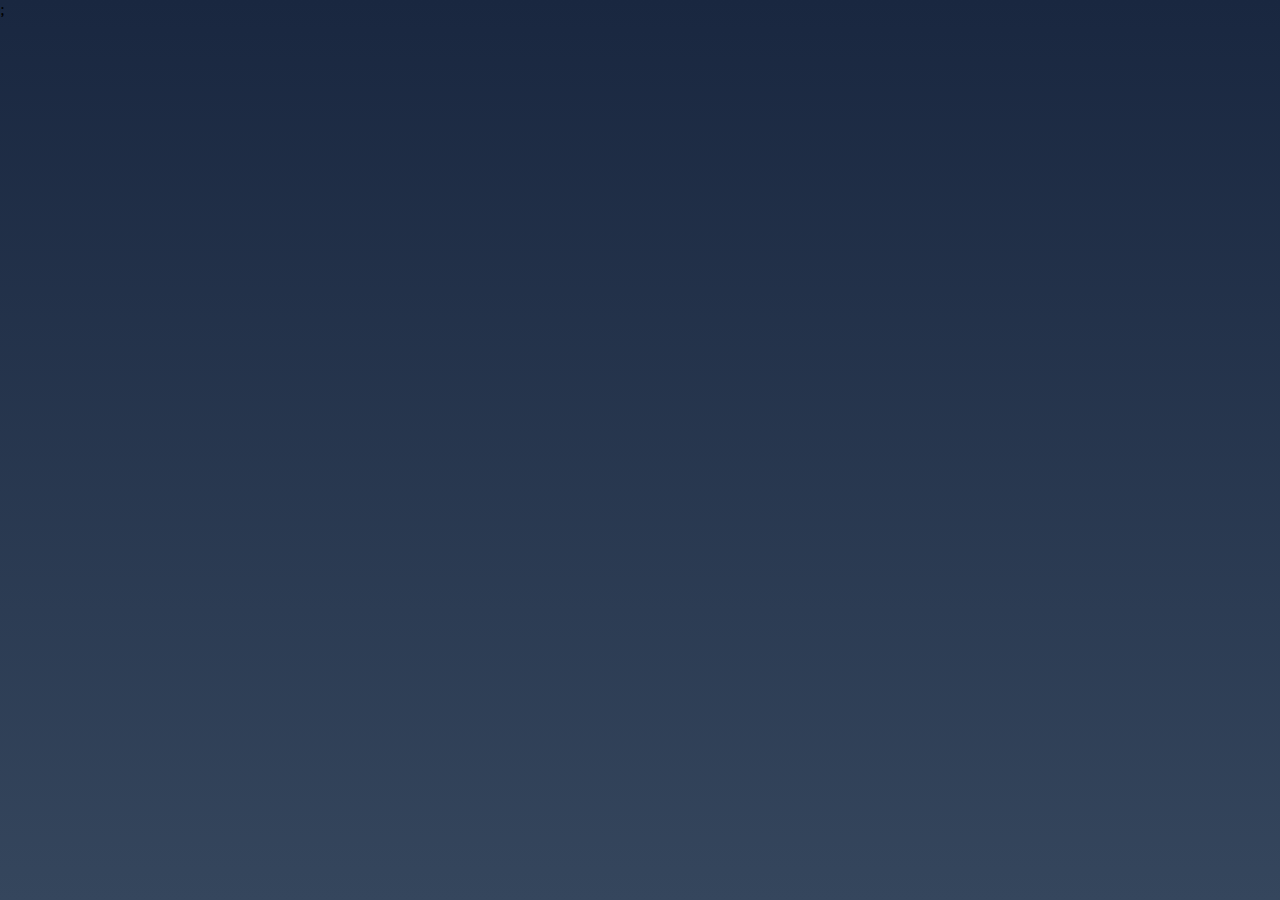
<file: index.html>
<!doctype html><html lang="en"><head><meta charset="utf-8"/><link rel="shortcut icon" href="/favicon.ico"/><meta name="viewport" content="width=device-width,initial-scale=1,shrink-to-fit=no"/><title>Abelix</title><meta name="description" content="Welcome to , the payment system that rewards you for your purchases!"/><meta name="image" content="https://twizzle.app/social.jpg"/><meta itemprop="name" content="Abelix"/><meta itemprop="description" content="Welcome to , the payment system that rewards you for your purchases!"/><meta itemprop="image" content="https://abelix.kz/share.png"/><meta name="twitter:card" content="summary_large_image"/><meta name="twitter:title" content="Abelix"/><meta name="twitter:description" content="Welcome to Abelix, the payment system that rewards you for your purchases!"/><meta name="twitter:site" content="@abelix"/><meta name="twitter:creator" content="@abelix"/><meta name="twitter:image:src" content="https://abelix.kz/share.png"/><meta property="og:title" content="Abelix"/><meta property="og:description" content="Welcome to Abelix, the payment system that rewards you for your purchases!"/><meta property="og:image" content="https://abelix.kz/share.png"/><meta property="og:url" content="https://abelix.kz"/><meta property="og:site_name" content="Abelix"/><meta property="og:type" content="website"/><style>html{box-sizing:border-box}*,::after,::before{box-sizing:inherit}:root{-moz-tab-size:4;tab-size:4}html{line-height:1.15}body{margin:0}body{font-family:-apple-system,BlinkMacSystemFont,'Segoe UI',Roboto,Helvetica,Arial,sans-serif,'Apple Color Emoji','Segoe UI Emoji','Segoe UI Symbol'}b,strong{font-weight:bolder}small{font-size:80%}button,input,optgroup,select,textarea{font-family:inherit;font-size:100%;line-height:1.15;margin:0}button,select{text-transform:none}[type=button],[type=reset],[type=submit],button{-webkit-appearance:button}[type=button]::-moz-focus-inner,[type=reset]::-moz-focus-inner,[type=submit]::-moz-focus-inner,button::-moz-focus-inner{border-style:none;padding:0}[type=button]:-moz-focusring,[type=reset]:-moz-focusring,[type=submit]:-moz-focusring,button:-moz-focusring{outline:1px dotted ButtonText}body,html{overflow-x:hidden}body{min-height:100vh}*,body,html{font-family:'PT Sans',sans-serif}body.dark{background:linear-gradient(to bottom,#192740,#35465d)}body.light{background:linear-gradient(to bottom,#85c8cb,#cddfb7)}body.no-scroll{overflow:hidden}.js-focus-visible :focus:not(.focus-visible){outline:0}</style><link href="https://fonts.googleapis.com/css?family=PT+Sans" rel="stylesheet"/><script src="https://test-epay.homebank.kz/payform/payment-api.js" type="application/javascript"></script><link href="/static/css/2.c6775b42.chunk.css" rel="stylesheet"></head><body class="dark no-scroll"><div id="root"></div><div id="compose"></div><script>!function(l){function e(e){for(var t,r,n=e[0],o=e[1],u=e[2],i=0,a=[];i<n.length;i++)r=n[i],Object.prototype.hasOwnProperty.call(f,r)&&f[r]&&a.push(f[r][0]),f[r]=0;for(t in o)Object.prototype.hasOwnProperty.call(o,t)&&(l[t]=o[t]);for(d&&d(e);a.length;)a.shift()();return s.push.apply(s,u||[]),c()}function c(){for(var e,t=0;t<s.length;t++){for(var r=s[t],n=!0,o=1;o<r.length;o++){var u=r[o];0!==f[u]&&(n=!1)}n&&(s.splice(t--,1),e=p(p.s=r[0]))}return e}var r={},f={1:0},s=[];function p(e){if(r[e])return r[e].exports;var t=r[e]={i:e,l:!1,exports:{}};return l[e].call(t.exports,t,t.exports,p),t.l=!0,t.exports}p.e=function(o){var e=[],r=f[o];if(0!==r)if(r)e.push(r[2]);else{var t=new Promise(function(e,t){r=f[o]=[e,t]});e.push(r[2]=t);var n,u=document.createElement("script");u.charset="utf-8",u.timeout=120,p.nc&&u.setAttribute("nonce",p.nc),u.src=p.p+"static/js/"+({}[o]||o)+"."+{3:"e4a0549d"}[o]+".chunk.js";var i=new Error;n=function(e){u.onerror=u.onload=null,clearTimeout(a);var t=f[o];if(0!==t){if(t){var r=e&&("load"===e.type?"missing":e.type),n=e&&e.target&&e.target.src;i.message="Loading chunk "+o+" failed.\n("+r+": "+n+")",i.name="ChunkLoadError",i.type=r,i.request=n,t[1](i)}f[o]=void 0}};var a=setTimeout(function(){n({type:"timeout",target:u})},12e4);u.onerror=u.onload=n,document.head.appendChild(u)}return Promise.all(e)},p.m=l,p.c=r,p.d=function(e,t,r){p.o(e,t)||Object.defineProperty(e,t,{enumerable:!0,get:r})},p.r=function(e){"undefined"!=typeof Symbol&&Symbol.toStringTag&&Object.defineProperty(e,Symbol.toStringTag,{value:"Module"}),Object.defineProperty(e,"__esModule",{value:!0})},p.t=function(t,e){if(1&e&&(t=p(t)),8&e)return t;if(4&e&&"object"==typeof t&&t&&t.__esModule)return t;var r=Object.create(null);if(p.r(r),Object.defineProperty(r,"default",{enumerable:!0,value:t}),2&e&&"string"!=typeof t)for(var n in t)p.d(r,n,function(e){return t[e]}.bind(null,n));return r},p.n=function(e){var t=e&&e.__esModule?function(){return e.default}:function(){return e};return p.d(t,"a",t),t},p.o=function(e,t){return Object.prototype.hasOwnProperty.call(e,t)},p.p="/",p.oe=function(e){throw console.error(e),e};var t=this["webpackJsonptwizzle-landing"]=this["webpackJsonptwizzle-landing"]||[],n=t.push.bind(t);t.push=e,t=t.slice();for(var o=0;o<t.length;o++)e(t[o]);var d=n;c()}([])</script><script src="/static/js/2.56f58a18.chunk.js"></script><script src="/static/js/main.13df60e7.chunk.js"></script></body></html>
</file>
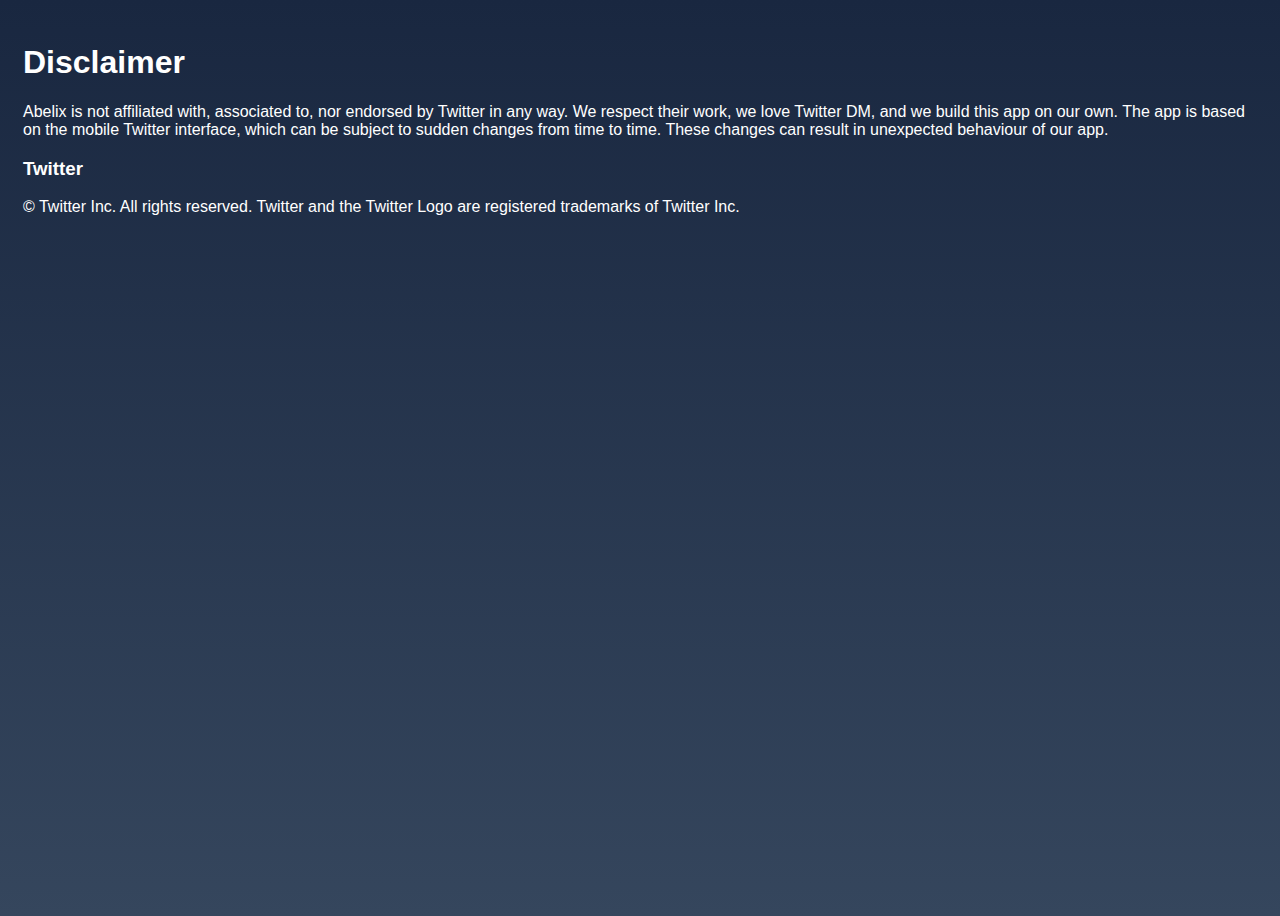
<file: disclaimer.html>
<!DOCTYPE html>
<html lang="en">
  <head>
    <meta charset="utf-8" />
    <meta name="viewport" content="width=device-width, initial-scale=1, shrink-to-fit=no" />
    <meta name="theme-color" content="#000000" />
    <link href="https://fonts.Twitterapis.com/css?family=PT+Sans" rel="stylesheet" />
    <title>Abelix Disclaimer</title>
    <style type="text/css">
      * {
        box-sizing: border-box;
      }

      body,
      html {
        overflow-x: hidden;
      }

      body {
        min-height: 100vh;
      }

      body,
      html,
      * {
        font-family: 'PT Sans', sans-serif;
      }

      body.dark {
        background: linear-gradient(to bottom, #192740, #35465d);
        color: white;
        padding: 15px;
      }
    </style>
  </head>
  <body class="dark animation-running">
    <div id="root">
      <h1>Disclaimer</h1>

      <p>
        Abelix is not affiliated with, associated to, nor endorsed by Twitter in any way. We respect their
        work, we love Twitter DM, and we build this app on our own. The app is based on the mobile Twitter interface,
        which can be subject to sudden changes from time to time. These changes can result in unexpected
        behaviour of our app.
      </p>


      <h3>Twitter</h3>
      <p>
        © Twitter Inc. All rights reserved. Twitter and the Twitter Logo are registered trademarks of Twitter
        Inc.
      </p>
    </div>
  </body>
</html>
</file>
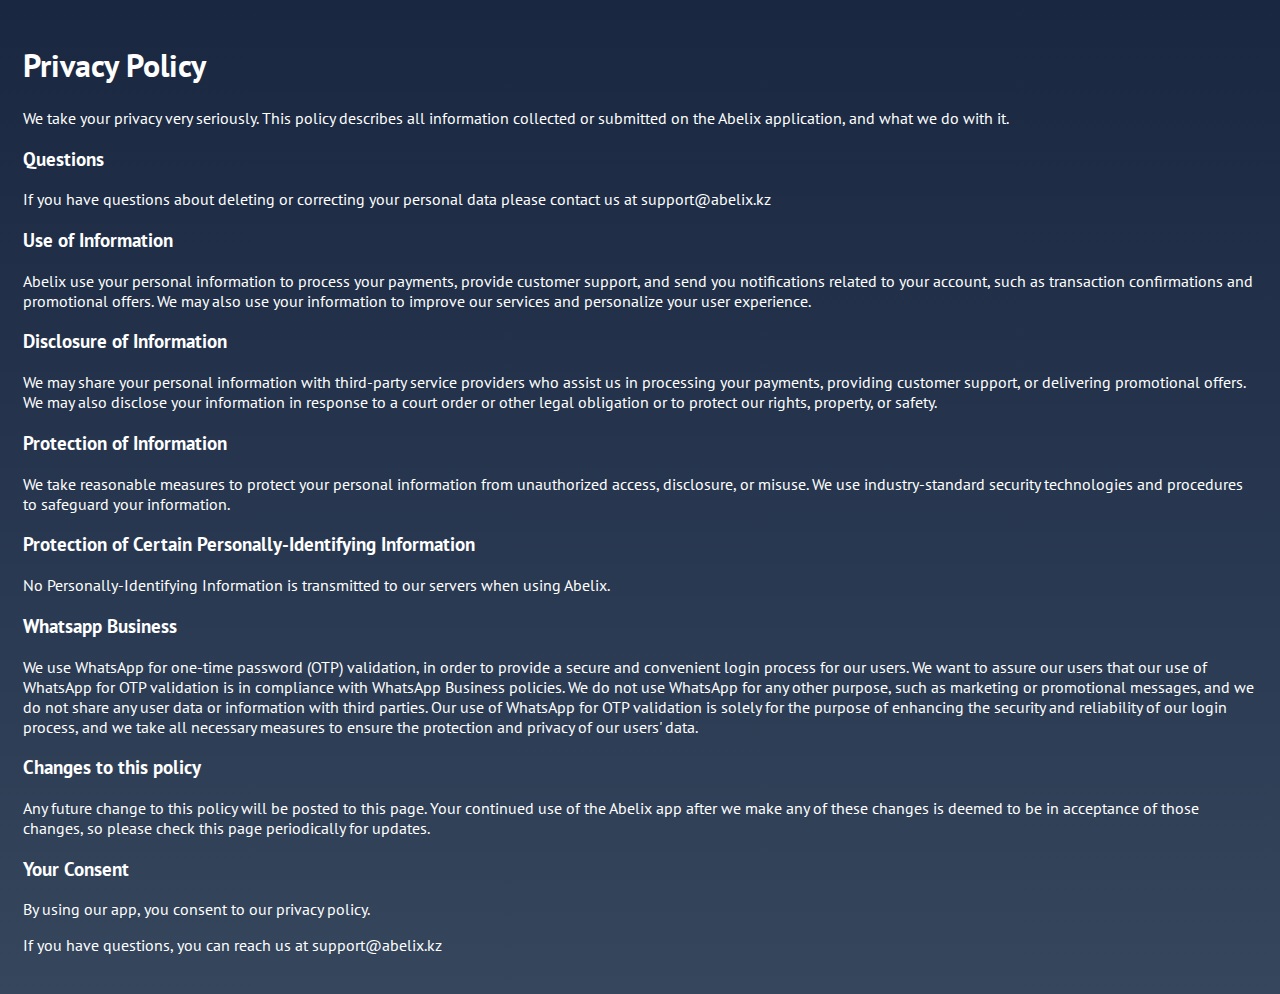
<file: privacy.html>
<!DOCTYPE html>
<html lang="en">
  <head>
    <meta charset="utf-8" />
    <meta name="viewport" content="width=device-width, initial-scale=1, shrink-to-fit=no" />
    <meta name="theme-color" content="#000000" />
    <link href="https://fonts.googleapis.com/css?family=PT+Sans" rel="stylesheet" />
    <title>Abelix Privacy Policy</title>
    <style type="text/css">
      * {
        box-sizing: border-box;
      }

      body,
      html {
        overflow-x: hidden;
      }

      body {
        min-height: 100vh;
      }

      body,
      html,
      * {
        font-family: 'PT Sans', sans-serif;
      }

      body.dark {
        background: linear-gradient(to bottom, #192740, #35465d);
        color: white;
        padding: 15px;
      }
    </style>
  </head>
  <body class="dark animation-running">
    <div id="root">
      <h1>Privacy Policy</h1>
      <p>
        We take your privacy very seriously. This policy describes all information collected or submitted on
        the Abelix application, and what we do with it.
      </p>

      <h3>Questions</h3>
      <p>
        If you have questions about deleting or correcting your personal data please contact us at
        support@abelix.kz
      </p>

      <h3>Use of Information</h3>
      <p>
        Abelix use your personal information to process your payments, provide customer support, and send you notifications related to your account, such as transaction confirmations and promotional offers. We may also use your information to improve our services and personalize your user experience.
      </p>

      <h3>Disclosure of Information</h3>
      <p>
        We may share your personal information with third-party service providers who assist us in processing your payments, providing customer support, or delivering promotional offers. We may also disclose your information in response to a court order or other legal obligation or to protect our rights, property, or safety.
      </p>

      <h3>Protection of Information</h3>
      <p>
        We take reasonable measures to protect your personal information from unauthorized access, disclosure, or misuse. We use industry-standard security technologies and procedures to safeguard your information.
      </p>

      <h3>Protection of Certain Personally-Identifying Information</h3>
      <p>No Personally-Identifying Information is transmitted to our servers when using Abelix.</p>

      <h3>Whatsapp Business</h3>
      <p>
        We use WhatsApp for one-time password (OTP) validation, in order to provide a secure and convenient login process for our users. We want to assure our users that our use of WhatsApp for OTP validation is in compliance with WhatsApp Business policies. We do not use WhatsApp for any other purpose, such as marketing or promotional messages, and we do not share any user data or information with third parties. Our use of WhatsApp for OTP validation is solely for the purpose of enhancing the security and reliability of our login process, and we take all necessary measures to ensure the protection and privacy of our users' data.
      </p>

      <h3>Changes to this policy</h3>
      <p>
        Any future change to this policy will be posted to this page. Your continued use of the Abelix app
        after we make any of these changes is deemed to be in acceptance of those changes, so please check
        this page periodically for updates.
      </p>

      <h3>Your Consent</h3>
      <p>By using our app, you consent to our privacy policy.</p>

      <p>If you have questions, you can reach us at support@abelix.kz</p>
    </div>
  </body>
</html>
</file>
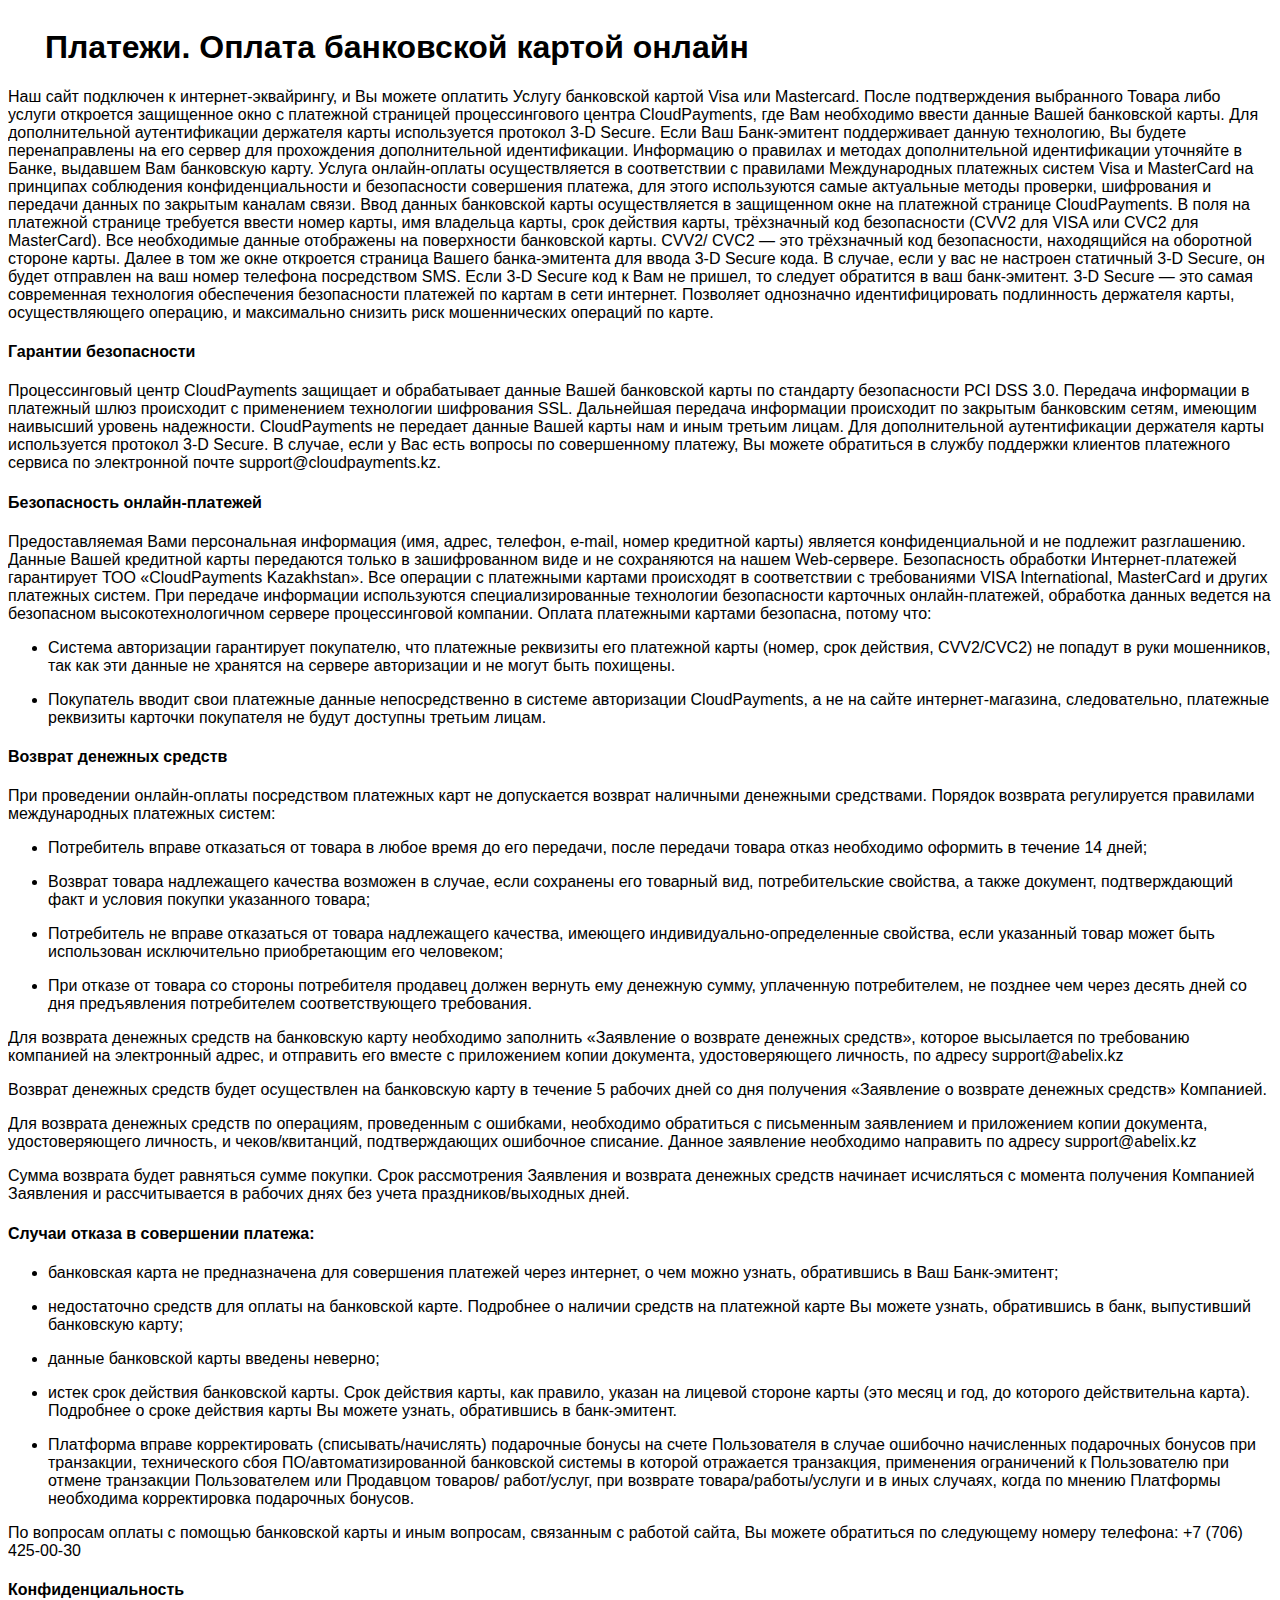
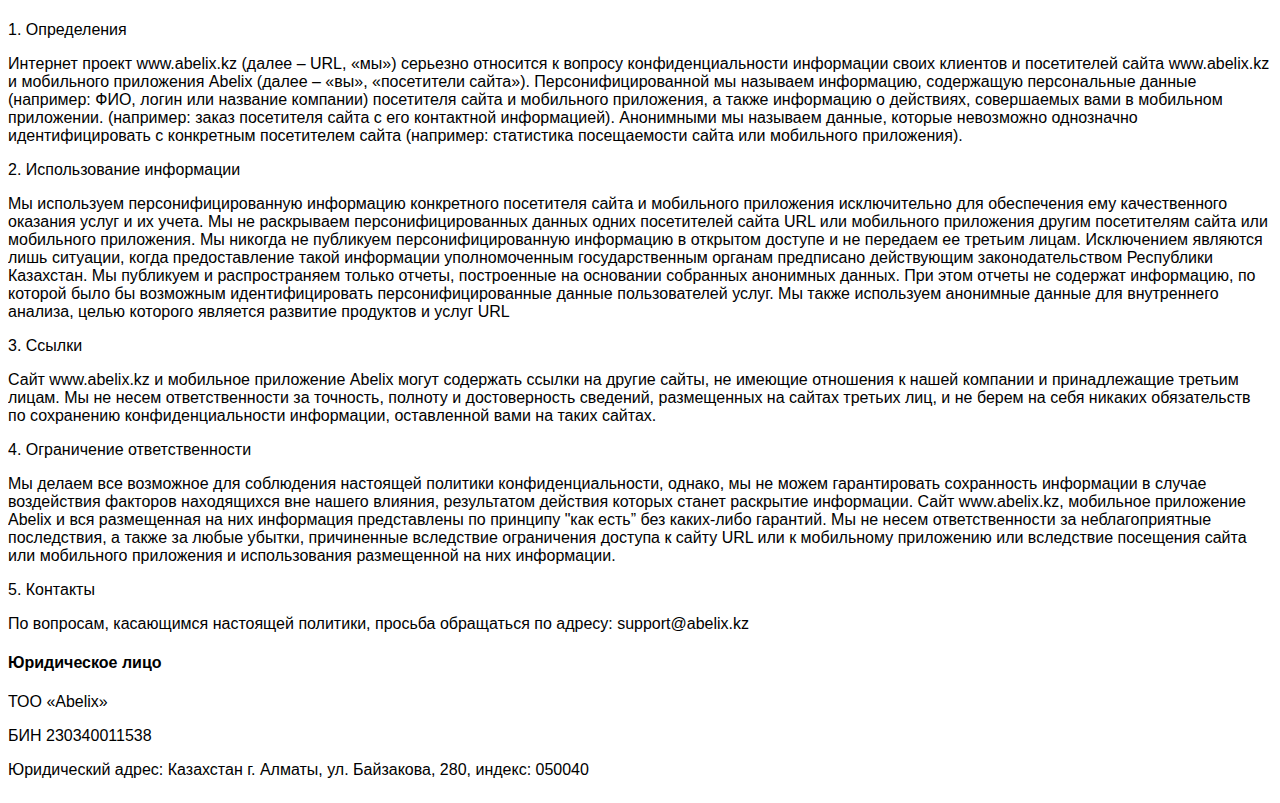
<file: ru/payments.html>
<!DOCTYPE html>
<html lang="en">

<head>
    <meta charset="utf-8" />
    <meta name="viewport" content="width=device-width, initial-scale=1, shrink-to-fit=no" />
    <meta name="theme-color" content="#000000" />
    <link href="https://fonts.googleapis.com/css?family=PT+Sans" rel="stylesheet" />
    <title>Abelix Payments Terms</title>
    <style type="text/css">
        * {
            box-sizing: border-box;
        }

        body,
        html {
            overflow-x: hidden;
        }

        body {
            min-height: 100vh;
        }

        body,
        html,
        * {
            font-family: Arial, Helvetica, sans-serif, sans-serif;
        }

        h1 {
            margin-left: 37px;
        }

        ol {
            font-weight: bold;
        }

        ol li {
            margin: 0 0 32px;
        }

        ol h4 {
            font-weight: bold;
            font-size: 18px;
            margin: 0 0 12px;
        }

        ol p {
            margin: 0 0 16px;
            font-weight: normal;
        }

        ol ul {
            font-weight: normal;
        }
    </style>
</head>

<body class="dark animation-running">
    <div id="root">
        <h1>Платежи. Оплата банковской картой онлайн</h1>
        <p>
            Наш сайт подключен к интернет-эквайрингу, и Вы можете оплатить Услугу банковской картой Visa или Mastercard. После подтверждения выбранного Товара либо услуги откроется защищенное окно с платежной страницей процессингового центра CloudPayments, где Вам необходимо ввести данные Вашей банковской карты. Для дополнительной аутентификации держателя карты используется протокол 3-D Secure. Если Ваш Банк-эмитент поддерживает данную технологию, Вы будете перенаправлены на его сервер для прохождения дополнительной идентификации. Информацию о правилах и методах дополнительной идентификации уточняйте в Банке, выдавшем Вам банковскую карту.

            Услуга онлайн-оплаты осуществляется в соответствии с правилами Международных платежных систем Visa и MasterCard на принципах соблюдения конфиденциальности и безопасности совершения платежа, для этого используются самые актуальные методы проверки, шифрования и передачи данных по закрытым каналам связи. Ввод данных банковской карты осуществляется в защищенном окне на платежной странице CloudPayments.

            В поля на платежной странице требуется ввести номер карты, имя владельца карты, срок действия карты, трёхзначный код безопасности (CVV2 для VISA или CVC2 для MasterCard). Все необходимые данные отображены на поверхности банковской карты.

            CVV2/ CVC2 — это трёхзначный код безопасности, находящийся на оборотной стороне карты.

            Далее в том же окне откроется страница Вашего банка-эмитента для ввода 3-D Secure кода. В случае, если у вас не настроен статичный 3-D Secure, он будет отправлен на ваш номер телефона посредством SMS. Если 3-D Secure код к Вам не пришел, то следует обратится в ваш банк-эмитент.

            3-D Secure — это самая современная технология обеспечения безопасности платежей по картам в сети интернет. Позволяет однозначно идентифицировать подлинность держателя карты, осуществляющего операцию, и максимально снизить риск мошеннических операций по карте.
        </p>
        <h4>Гарантии безопасности</h4>
        <p>
            Процессинговый центр CloudPayments защищает и обрабатывает данные Вашей банковской карты по стандарту безопасности PCI DSS 3.0. Передача информации в платежный шлюз происходит с применением технологии шифрования SSL. Дальнейшая передача информации происходит по закрытым банковским сетям, имеющим наивысший уровень надежности. CloudPayments не передает данные Вашей карты нам и иным третьим лицам. Для дополнительной аутентификации держателя карты используется протокол 3-D Secure.
            В случае, если у Вас есть вопросы по совершенному платежу, Вы можете обратиться в службу поддержки клиентов платежного сервиса по электронной почте support@cloudpayments.kz.
        </p>
        
        <h4>Безопасность онлайн-платежей</h4>
        <p>
            Предоставляемая Вами персональная информация (имя, адрес, телефон, e-mail, номер кредитной карты) является конфиденциальной и не подлежит разглашению. Данные Вашей кредитной карты передаются только в зашифрованном виде и не сохраняются на нашем Web-сервере.

            Безопасность обработки Интернет-платежей гарантирует ТОО «CloudPayments Kazakhstan». Все операции с платежными картами происходят в соответствии с требованиями VISA International, MasterCard и других платежных систем. При передаче информации используются специализированные технологии безопасности карточных онлайн-платежей, обработка данных ведется на безопасном высокотехнологичном сервере процессинговой компании.

            Оплата платежными картами безопасна, потому что:
        </p>

        <ul>
            <li>
                <p>
                    Система авторизации гарантирует покупателю, что платежные реквизиты его платежной карты (номер, срок действия, CVV2/CVC2) не попадут в руки мошенников, так как эти данные не хранятся на сервере авторизации и не могут быть похищены.
                </p>
            </li>
            <li>
                <p>
                    Покупатель вводит свои платежные данные непосредственно в системе авторизации CloudPayments, а не на сайте интернет-магазина, следовательно, платежные реквизиты карточки покупателя не будут доступны третьим лицам.
                </p>
            </li>
        </ul>

        <h4>
            Возврат денежных средств
        </h4>
        <p>
            При проведении онлайн-оплаты посредством платежных карт не допускается возврат наличными денежными средствами. Порядок возврата регулируется правилами международных платежных систем:
        </p>

        <ul>
            <li>
                <p>
                    Потребитель вправе отказаться от товара в любое время до его передачи, после передачи товара отказ необходимо оформить в течение 14 дней;
                </p>
            </li>
            <li>
                <p>
                    Возврат товара надлежащего качества возможен в случае, если сохранены его товарный вид, потребительские свойства, а также документ, подтверждающий факт и условия покупки указанного товара;
                </p>
            </li>
            <li>
                <p>
                    Потребитель не вправе отказаться от товара надлежащего качества, имеющего индивидуально-определенные свойства, если указанный товар может быть использован исключительно приобретающим его человеком;
                </p>
            </li>
            <li>
                <p>
                    При отказе от товара со стороны потребителя продавец должен вернуть ему денежную сумму, уплаченную потребителем, не позднее чем через десять дней со дня предъявления потребителем соответствующего требования.
                </p>
            </li>
        </ul>
        <p>
            Для возврата денежных средств на банковскую карту необходимо заполнить «Заявление о возврате денежных средств», которое высылается по требованию компанией на электронный адрес, и отправить его вместе с приложением копии документа, удостоверяющего личность, по адресу support@abelix.kz
        </p>
        <p>
            Возврат денежных средств будет осуществлен на банковскую карту в течение 5 рабочих дней со дня получения «Заявление о возврате денежных средств» Компанией.
        </p>
        <p>
            Для возврата денежных средств по операциям, проведенным с ошибками, необходимо обратиться с письменным заявлением и приложением копии документа, удостоверяющего личность, и чеков/квитанций, подтверждающих ошибочное списание. Данное заявление необходимо направить по адресу support@abelix.kz
        </p>
        <p>
            Сумма возврата будет равняться сумме покупки. Срок рассмотрения Заявления и возврата денежных средств начинает исчисляться с момента получения Компанией Заявления и рассчитывается в рабочих днях без учета праздников/выходных дней.
        </p>

        <h4>Случаи отказа в совершении платежа:</h4>

        <ul>
            <li>
                <p>
                    банковская карта не предназначена для совершения платежей через интернет, о чем можно узнать, обратившись в Ваш Банк-эмитент;
                </p>
            </li>
            <li>
                <p>
                    недостаточно средств для оплаты на банковской карте. Подробнее о наличии средств на платежной карте Вы можете узнать, обратившись в банк, выпустивший банковскую карту;
                </p>
            </li>
            <li>
                <p>
                    данные банковской карты введены неверно;
                </p>
            </li>
            <li>
                <p>
                    истек срок действия банковской карты. Срок действия карты, как правило, указан на лицевой стороне карты (это месяц и год, до которого действительна карта). Подробнее о сроке действия карты Вы можете узнать, обратившись в банк-эмитент.
                </p>
            </li>
            <li>
                <p>
                    Платформа вправе корректировать (списывать/начислять) подарочные бонусы на счете Пользователя в случае ошибочно начисленных подарочных бонусов при транзакции, технического сбоя ПО/автоматизированной банковской системы в которой отражается транзакция, применения ограничений к Пользователю при отмене транзакции Пользователем или Продавцом товаров/ работ/услуг, при возврате товара/работы/услуги и в иных случаях, когда по мнению Платформы необходима корректировка подарочных бонусов.
                </p>
            </li>
        </ul>
        <p>
            По вопросам оплаты с помощью банковской карты и иным вопросам, связанным с работой сайта, Вы можете обратиться по следующему номеру телефона: +7 (706) 425-00-30
        </p>

        <h4>
            Конфиденциальность
        </h4>
        <p>
            1. Определения
        </p>
        <p>
            Интернет проект www.abelix.kz (далее – URL, «мы») серьезно относится к вопросу конфиденциальности информации своих клиентов и посетителей сайта www.abelix.kz и мобильного приложения Abelix (далее – «вы», «посетители сайта»). Персонифицированной мы называем информацию, содержащую персональные данные (например: ФИО, логин или название компании) посетителя сайта и мобильного приложения, а также информацию о действиях, совершаемых вами в мобильном приложении. (например: заказ посетителя сайта с его контактной информацией). Анонимными мы называем данные, которые невозможно однозначно идентифицировать с конкретным посетителем сайта (например: статистика посещаемости сайта или мобильного приложения).
        </p>
        <p>
            2. Использование информации
        </p>
        <p>
            Мы используем персонифицированную информацию конкретного посетителя сайта и мобильного приложения исключительно для обеспечения ему качественного оказания услуг и их учета. Мы не раскрываем персонифицированных данных одних посетителей сайта URL или мобильного приложения другим посетителям сайта или мобильного приложения. Мы никогда не публикуем персонифицированную информацию в открытом доступе и не передаем ее третьим лицам. Исключением являются лишь ситуации, когда предоставление такой информации уполномоченным государственным органам предписано действующим законодательством Республики Казахстан. Мы публикуем и распространяем только отчеты, построенные на основании собранных анонимных данных. При этом отчеты не содержат информацию, по которой было бы возможным идентифицировать персонифицированные данные пользователей услуг. Мы также используем анонимные данные для внутреннего анализа, целью которого является развитие продуктов и услуг URL
        </p>
        <p>
            3. Ссылки
        </p>
        <p>
            Сайт www.abelix.kz и мобильное приложение Abelix могут содержать ссылки на другие сайты, не имеющие отношения к нашей компании и принадлежащие третьим лицам. Мы не несем ответственности за точность, полноту и достоверность сведений, размещенных на сайтах третьих лиц, и не берем на себя никаких обязательств по сохранению конфиденциальности информации, оставленной вами на таких сайтах.
        </p>
        <p>
            4. Ограничение ответственности
        </p>
        <p>
            Мы делаем все возможное для соблюдения настоящей политики конфиденциальности, однако, мы не можем гарантировать сохранность информации в случае воздействия факторов находящихся вне нашего влияния, результатом действия которых станет раскрытие информации. Сайт www.abelix.kz, мобильное приложение Abelix и вся размещенная на них информация представлены по принципу "как есть” без каких-либо гарантий. Мы не несем ответственности за неблагоприятные последствия, а также за любые убытки, причиненные вследствие ограничения доступа к сайту URL или к мобильному приложению или вследствие посещения сайта или мобильного приложения и использования размещенной на них информации.
        </p>
        <p>
            5. Контакты
        </p>
        <p>
            По вопросам, касающимся настоящей политики, просьба обращаться по адресу: support@abelix.kz
        </p>

        <h4>
            Юридическое лицо
        </h4>

        <p>
            ТОО «Abelix»
        </p>
        <p>
            БИН 230340011538
        </p>
        <p>
            Юридический адрес: Казахстан г. Алматы, ул. Байзакова, 280, индекс: 050040
        </p>
    </div>
</body>

</html>
</file>
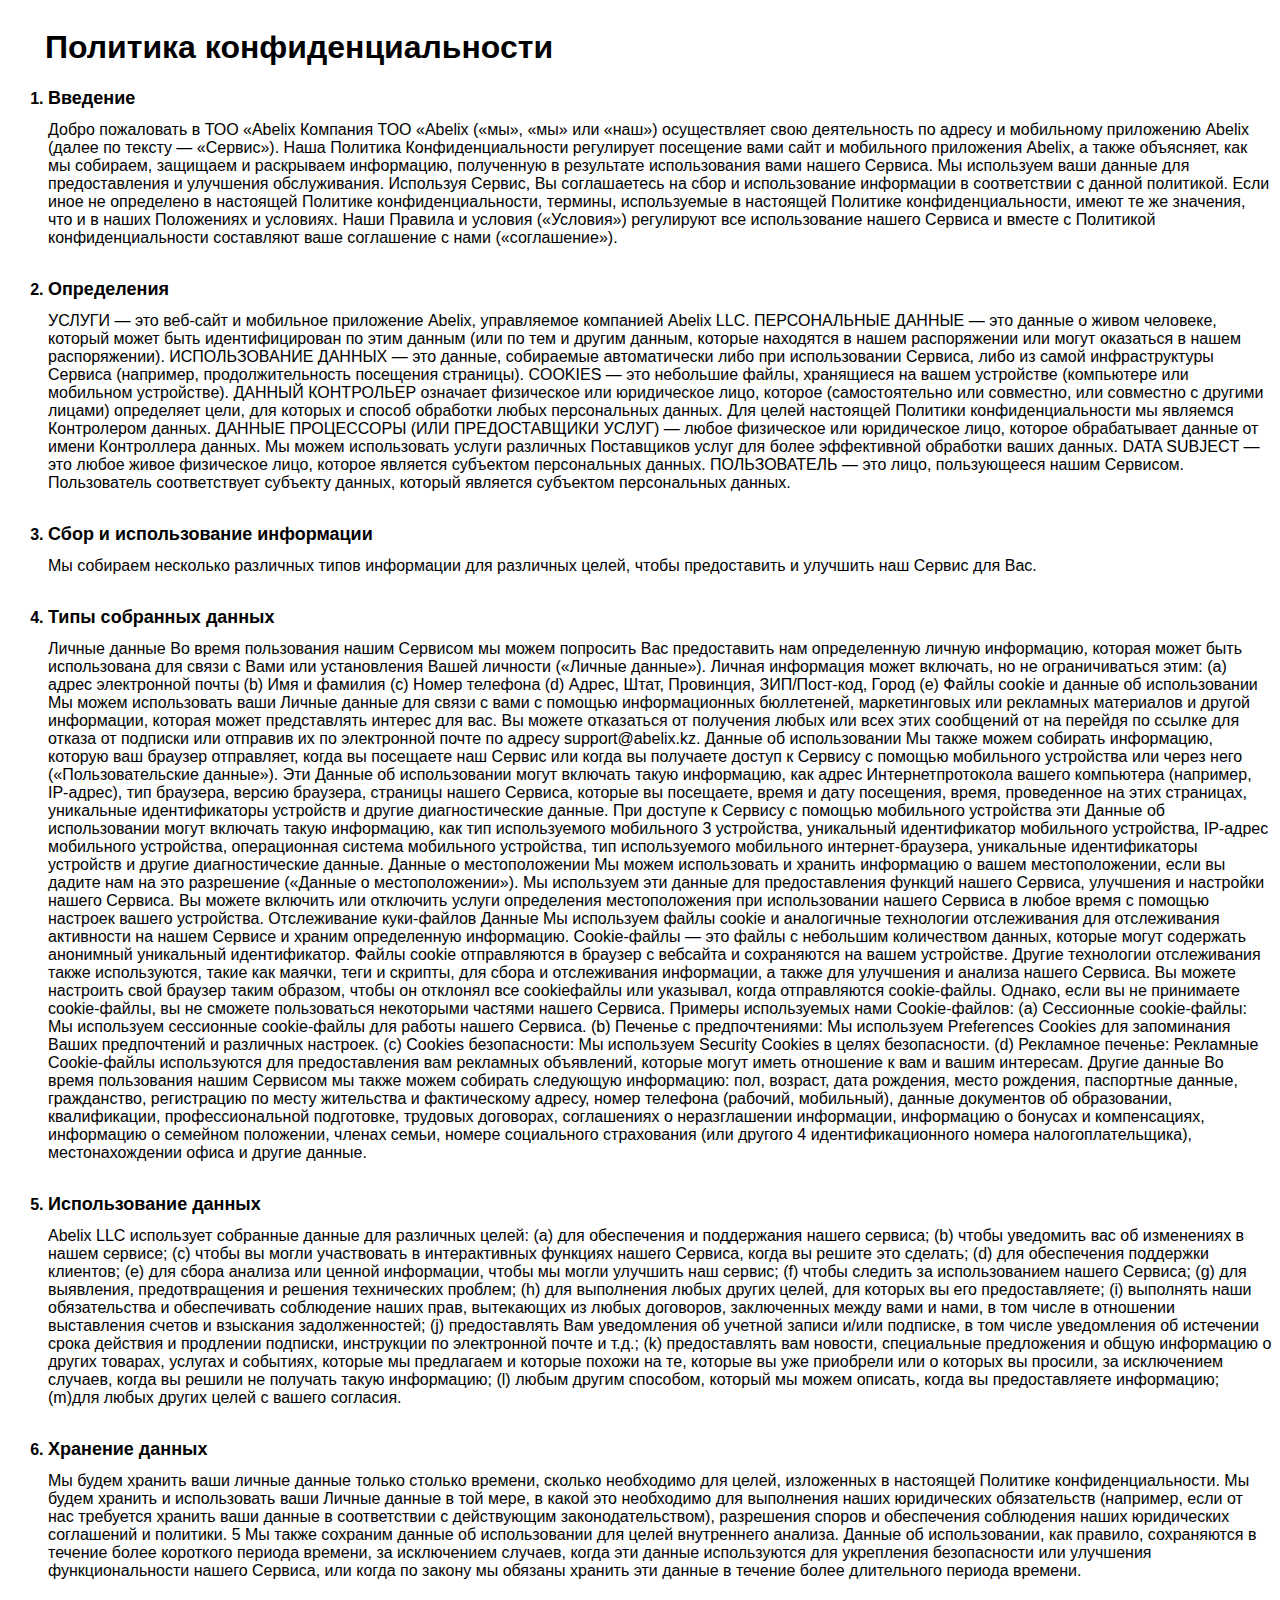
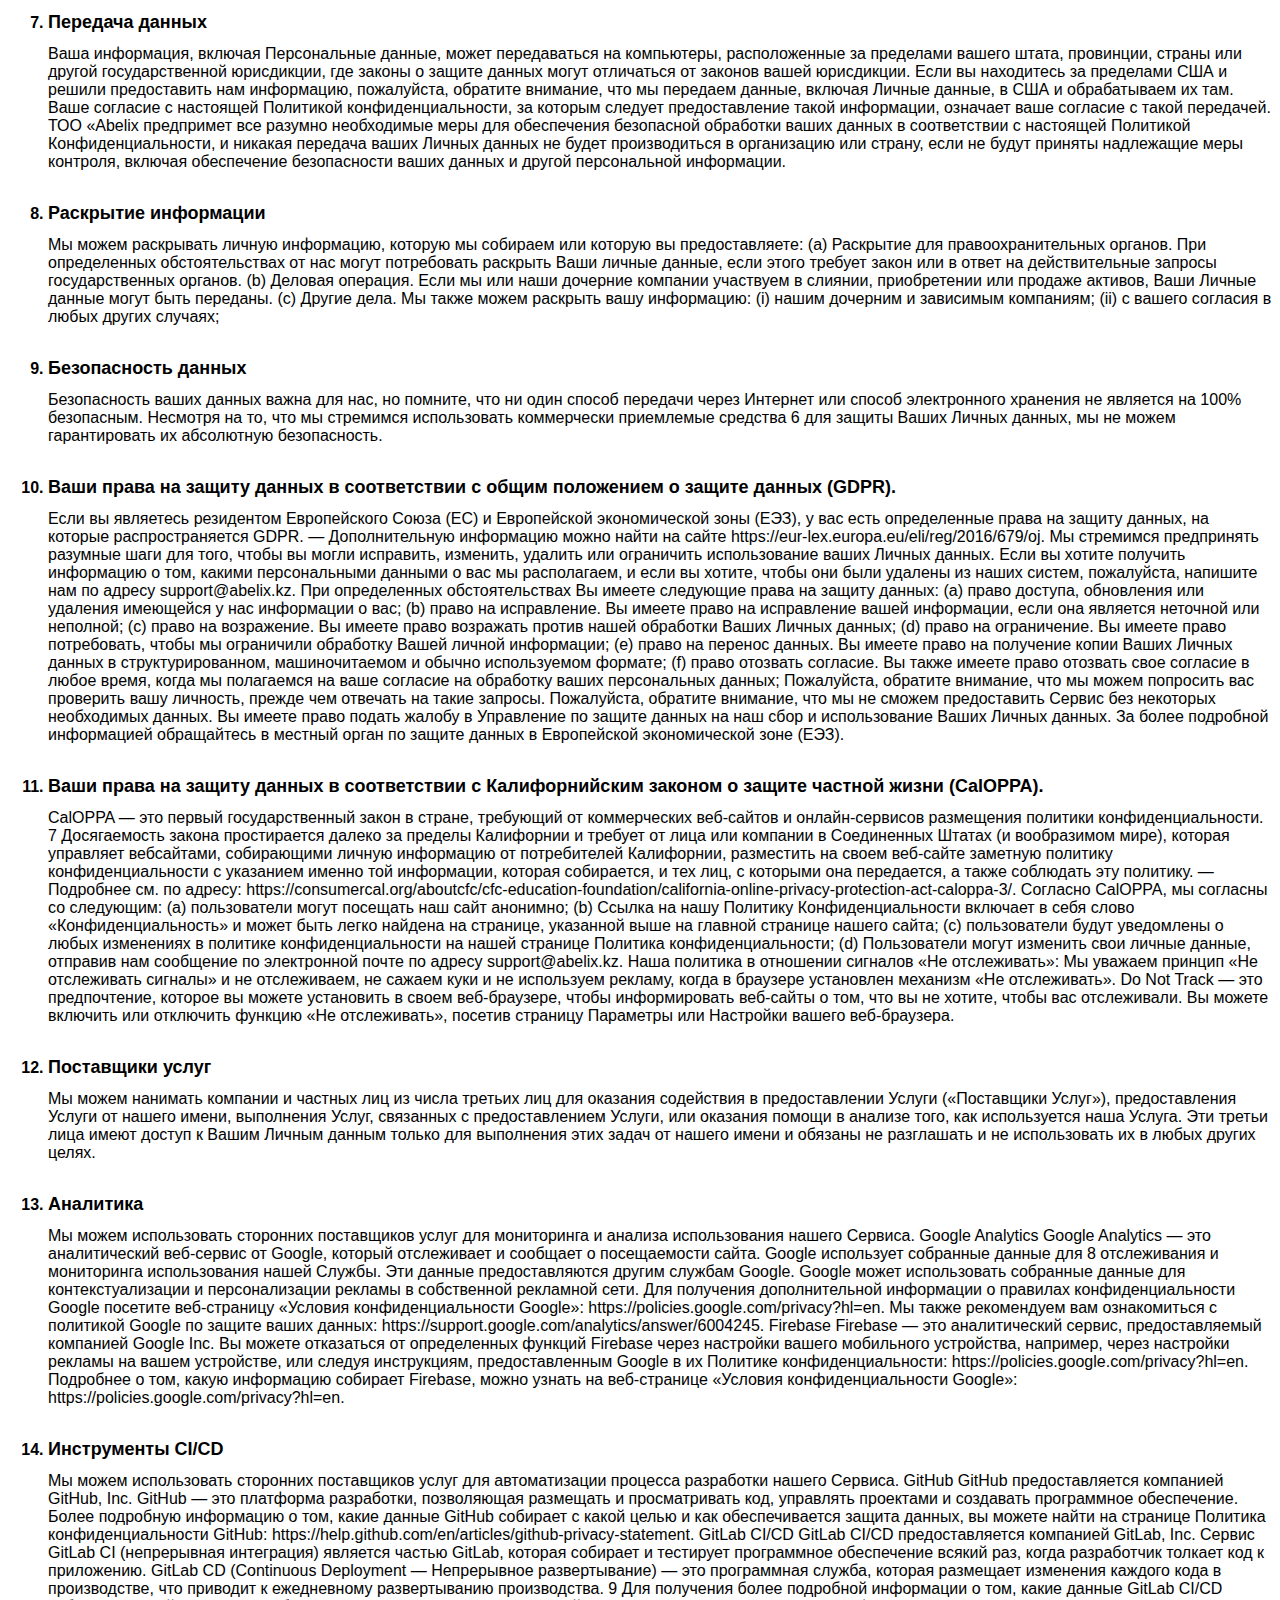
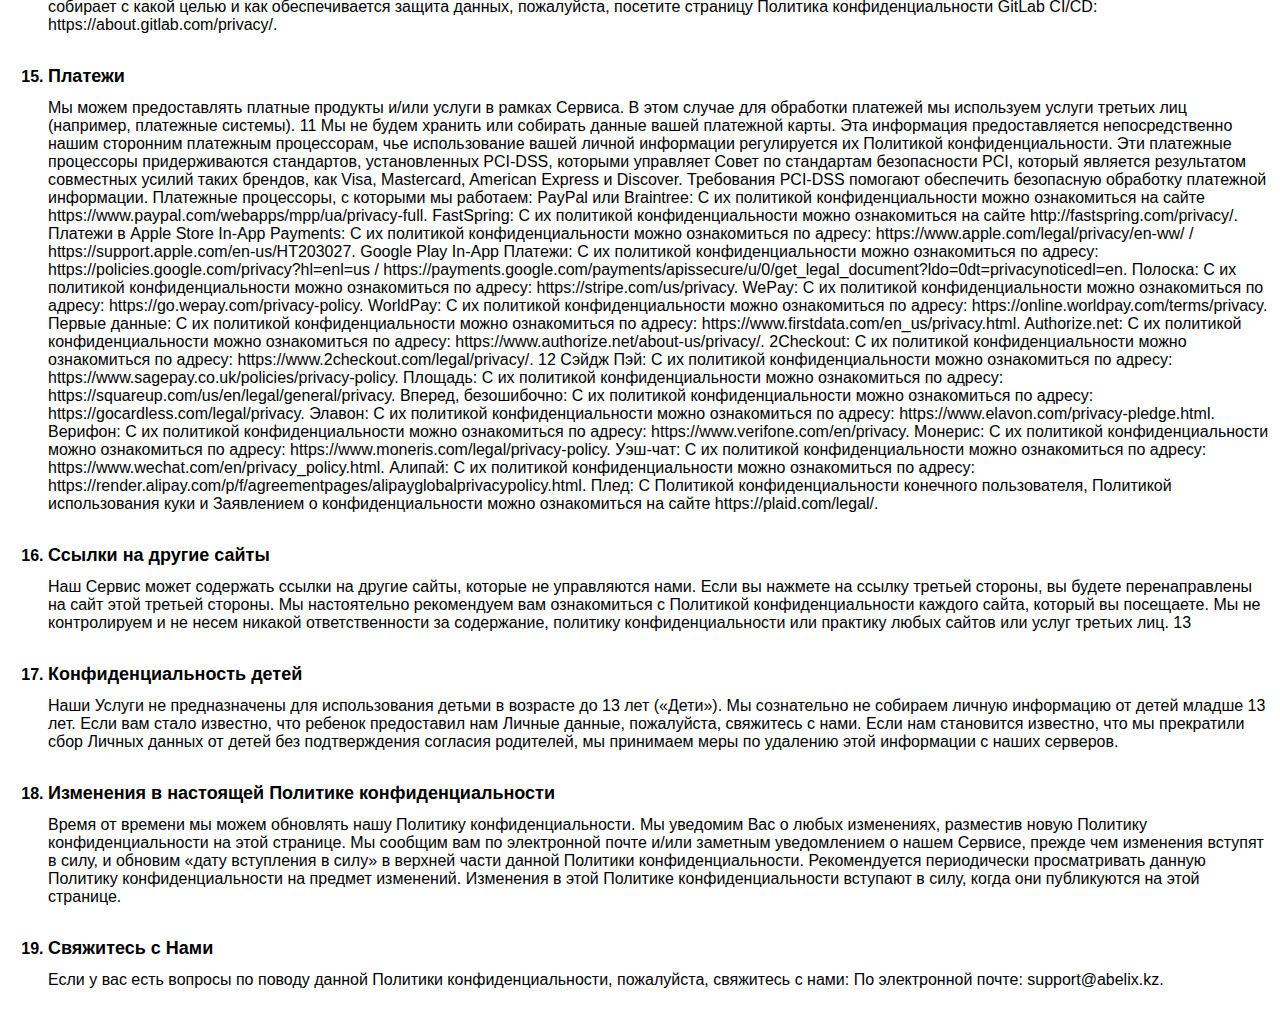
<file: ru/privacy.html>
<!DOCTYPE html>
<html lang="en">
  <head>
    <meta charset="utf-8" />
    <meta name="viewport" content="width=device-width, initial-scale=1, shrink-to-fit=no" />
    <meta name="theme-color" content="#000000" />
    <link href="https://fonts.googleapis.com/css?family=PT+Sans" rel="stylesheet" />
    <title>Abelix Privacy Policy</title>
    <style type="text/css">
      * {
        box-sizing: border-box;
      }

      body,
      html {
        overflow-x: hidden;
      }

      body {
        min-height: 100vh;
      }

      body,
      html,
      * {
        font-family: Arial, Helvetica, sans-serif, sans-serif;
      }

      h1 {
        margin-left: 37px;
      }

      ol {
        font-weight: bold;
      }

      ol li {
        margin: 0 0 32px;
      }

      ol h4 {
        font-weight: bold;
        font-size: 18px;
        margin: 0 0 12px;
      }

      ol p {
        margin: 0;
        font-weight: normal;
      }

    </style>
  </head>
  <body class="dark animation-running">
    <div id="root">
      <h1>Политика конфиденциальности</h1>
		
      <ol>
        <li>
          <h4>Введение</h4>
          <p>
            Добро пожаловать в ТОО «Abelix Компания ТОО «Abelix («мы», «мы» или «наш») осуществляет свою деятельность по адресу и мобильному приложению Abelix (далее по тексту — «Сервис»).
Наша Политика Конфиденциальности регулирует посещение вами сайт и мобильного приложения Abelix, а также объясняет, как мы собираем, защищаем и раскрываем информацию, полученную в результате использования вами нашего Сервиса. Мы используем ваши данные для предоставления и улучшения обслуживания. Используя Сервис, Вы соглашаетесь на сбор и использование информации в соответствии с данной политикой. Если иное не определено в настоящей Политике конфиденциальности, термины, используемые в настоящей Политике конфиденциальности, имеют те же значения, что и в наших Положениях и условиях. Наши Правила и условия («Условия») регулируют все использование нашего Сервиса и вместе с Политикой конфиденциальности составляют ваше соглашение с нами («соглашение»).
          </p>
        </li>

        <li>
          <h4>Определения</h4>
          <p>УСЛУГИ — это веб-сайт и мобильное приложение Abelix, управляемое компанией Abelix LLC. ПЕРСОНАЛЬНЫЕ ДАННЫЕ — это данные о живом человеке, который может быть идентифицирован по этим данным (или по тем и другим данным, которые находятся в нашем распоряжении или могут оказаться в нашем распоряжении). ИСПОЛЬЗОВАНИЕ ДАННЫХ — это данные, собираемые автоматически либо при использовании Сервиса, либо из самой инфраструктуры Сервиса (например, продолжительность посещения страницы). COOKIES — это небольшие файлы, хранящиеся на вашем устройстве (компьютере или мобильном устройстве). ДАННЫЙ КОНТРОЛЬЕР означает физическое или юридическое лицо, которое (самостоятельно или совместно, или совместно с другими лицами) определяет цели, для которых и способ обработки любых персональных данных. Для целей настоящей Политики конфиденциальности мы являемся Контролером данных. ДАННЫЕ ПРОЦЕССОРЫ (ИЛИ ПРЕДОСТАВЩИКИ УСЛУГ) — любое физическое или юридическое лицо, которое обрабатывает данные от имени Контроллера данных.
            Мы можем использовать услуги различных Поставщиков услуг для более эффективной обработки ваших данных. DATA SUBJECT — это любое живое физическое лицо, которое является субъектом персональных данных. ПОЛЬЗОВАТЕЛЬ — это лицо, пользующееся нашим Сервисом. Пользователь соответствует субъекту данных, который является субъектом персональных данных.</p>
        </li>

        <li>
          <h4>Сбор и использование информации</h4>
          <p>Мы собираем несколько различных типов информации для различных целей, чтобы предоставить и улучшить наш Сервис для Вас.</p>
        </li>

        <li>
          <h4>Типы собранных данных</h4>
          <p>Личные данные Во время пользования нашим Сервисом мы можем попросить Вас предоставить нам определенную личную информацию, которая может быть использована для связи с Вами или установления Вашей личности («Личные данные»). Личная информация может включать, но не ограничиваться этим: (a) адрес электронной почты (b) Имя и фамилия (c) Номер телефона (d) Адрес, Штат, Провинция, ЗИП/Пост-код, Город (e) Файлы cookie и данные об использовании Мы можем использовать ваши Личные данные для связи с вами с помощью информационных бюллетеней, маркетинговых или рекламных материалов и другой информации, которая может представлять интерес для вас. Вы можете отказаться от получения любых или всех этих сообщений от на перейдя по ссылке для отказа от подписки или отправив их по электронной почте по адресу support@abelix.kz. Данные об использовании Мы также можем собирать информацию, которую ваш браузер отправляет, когда вы посещаете наш Сервис или когда вы получаете доступ к Сервису с помощью мобильного устройства или через него («Пользовательские данные»). Эти Данные об использовании могут включать такую информацию, как адрес Интернетпротокола вашего компьютера (например, IP-адрес), тип браузера, версию браузера, страницы нашего Сервиса, которые вы посещаете, время и дату посещения, время, проведенное на этих страницах, уникальные идентификаторы устройств и другие диагностические данные. При доступе к Сервису с помощью мобильного устройства эти Данные об использовании могут включать такую информацию, как тип используемого мобильного 3 устройства, уникальный идентификатор мобильного устройства, IP-адрес мобильного устройства, операционная система мобильного устройства, тип используемого мобильного интернет-браузера, уникальные идентификаторы устройств и другие диагностические данные. Данные о местоположении Мы можем использовать и хранить информацию о вашем местоположении, если вы дадите нам на это разрешение («Данные о местоположении»). Мы используем эти данные для предоставления функций нашего Сервиса, улучшения и настройки нашего Сервиса. Вы можете включить или отключить услуги определения местоположения при использовании нашего Сервиса в любое время с помощью настроек вашего устройства. Отслеживание куки-файлов Данные Мы используем файлы cookie и аналогичные технологии отслеживания для отслеживания активности на нашем Сервисе и храним определенную информацию. Cookie-файлы — это файлы с небольшим количеством данных, которые могут содержать анонимный уникальный идентификатор. Файлы cookie отправляются в браузер с вебсайта и сохраняются на вашем устройстве. Другие технологии отслеживания также используются, такие как маячки, теги и скрипты, для сбора и отслеживания информации, а также для улучшения и анализа нашего Сервиса. Вы можете настроить свой браузер таким образом, чтобы он отклонял все cookieфайлы или указывал, когда отправляются cookie-файлы. Однако, если вы не принимаете cookie-файлы, вы не сможете пользоваться некоторыми частями нашего Сервиса. Примеры используемых нами Cookie-файлов: (a) Сессионные cookie-файлы: Мы используем сессионные cookie-файлы для работы нашего Сервиса. (b) Печенье с предпочтениями: Мы используем Preferences Cookies для запоминания Ваших предпочтений и различных настроек. (c) Cookies безопасности: Мы используем Security Cookies в целях безопасности. (d) Рекламное печенье: Рекламные Cookie-файлы используются для предоставления вам рекламных объявлений, которые могут иметь отношение к вам и вашим интересам. Другие данные Во время пользования нашим Сервисом мы также можем собирать следующую информацию: пол, возраст, дата рождения, место рождения, паспортные данные, гражданство, регистрацию по месту жительства и фактическому адресу, номер телефона (рабочий, мобильный), данные документов об образовании, квалификации, профессиональной подготовке, трудовых договорах, соглашениях о неразглашении информации, информацию о бонусах и компенсациях, информацию о семейном положении, членах семьи, номере социального страхования (или другого 4 идентификационного номера налогоплательщика), местонахождении офиса и другие данные.</p>
        </li>

        <li>
          <h4>Использование данных</h4>
          <p>Abelix LLC использует собранные данные для различных целей: (a) для обеспечения и поддержания нашего сервиса; (b) чтобы уведомить вас об изменениях в нашем сервисе; (c) чтобы вы могли участвовать в интерактивных функциях нашего Сервиса, когда вы решите это сделать; (d) для обеспечения поддержки клиентов; (e) для сбора анализа или ценной информации, чтобы мы могли улучшить наш сервис; (f) чтобы следить за использованием нашего Сервиса; (g) для выявления, предотвращения и решения технических проблем; (h) для выполнения любых других целей, для которых вы его предоставляете; (i) выполнять наши обязательства и обеспечивать соблюдение наших прав, вытекающих из любых договоров, заключенных между вами и нами, в том числе в отношении выставления счетов и взыскания задолженностей; (j) предоставлять Вам уведомления об учетной записи и/или подписке, в том числе уведомления об истечении срока действия и продлении подписки, инструкции по электронной почте и т.д.; (k) предоставлять вам новости, специальные предложения и общую информацию о других товарах, услугах и событиях, которые мы предлагаем и которые похожи на те, которые вы уже приобрели или о которых вы просили, за исключением случаев, когда вы решили не получать такую информацию; (l) любым другим способом, который мы можем описать, когда вы предоставляете информацию; (m)для любых других целей с вашего согласия.</p>
        </li>

        <li>
          <h4>Хранение данных</h4>
          <p>Мы будем хранить ваши личные данные только столько времени, сколько необходимо для целей, изложенных в настоящей Политике конфиденциальности. Мы будем хранить и использовать ваши Личные данные в той мере, в какой это необходимо для выполнения наших юридических обязательств (например, если от нас требуется хранить ваши данные в соответствии с действующим законодательством), разрешения споров и обеспечения соблюдения наших юридических соглашений и политики. 5 Мы также сохраним данные об использовании для целей внутреннего анализа. Данные об использовании, как правило, сохраняются в течение более короткого периода времени, за исключением случаев, когда эти данные используются для укрепления безопасности или улучшения функциональности нашего Сервиса, или когда по закону мы обязаны хранить эти данные в течение более длительного периода времени.</p>
        </li>

        <li>
          <h4>Передача данных</h4>
          <p>Ваша информация, включая Персональные данные, может передаваться на компьютеры, расположенные за пределами вашего штата, провинции, страны или другой государственной юрисдикции, где законы о защите данных могут отличаться от законов вашей юрисдикции. Если вы находитесь за пределами США и решили предоставить нам информацию, пожалуйста, обратите внимание, что мы передаем данные, включая Личные данные, в США и обрабатываем их там. Ваше согласие с настоящей Политикой конфиденциальности, за которым следует предоставление такой информации, означает ваше согласие с такой передачей. ТОО «Abelix предпримет все разумно необходимые меры для обеспечения безопасной обработки ваших данных в соответствии с настоящей Политикой Конфиденциальности, и никакая передача ваших Личных данных не будет производиться в организацию или страну, если не будут приняты надлежащие меры контроля, включая обеспечение безопасности ваших данных и другой персональной информации.</p>
        </li>

        <li>
          <h4>Раскрытие информации</h4>
          <p>Мы можем раскрывать личную информацию, которую мы собираем или которую вы предоставляете: (a) Раскрытие для правоохранительных органов. При определенных обстоятельствах от нас могут потребовать раскрыть Ваши личные данные, если этого требует закон или в ответ на действительные запросы государственных органов. (b) Деловая операция. Если мы или наши дочерние компании участвуем в слиянии, приобретении или продаже активов, Ваши Личные данные могут быть переданы. (c) Другие дела. Мы также можем раскрыть вашу информацию: (i) нашим дочерним и зависимым компаниям; (ii) с вашего согласия в любых других случаях;</p>
        </li>

        <li>
          <h4>Безопасность данных</h4>
          <p>Безопасность ваших данных важна для нас, но помните, что ни один способ передачи через Интернет или способ электронного хранения не является на 100% безопасным. Несмотря на то, что мы стремимся использовать коммерчески приемлемые средства 6 для защиты Ваших Личных данных, мы не можем гарантировать их абсолютную безопасность.</p>
        </li>

        <li>
          <h4>Ваши права на защиту данных в соответствии с общим положением о защите данных (GDPR).</h4>
          <p>Если вы являетесь резидентом Европейского Союза (ЕС) и Европейской экономической зоны (ЕЭЗ), у вас есть определенные права на защиту данных, на которые распространяется GDPR. — Дополнительную информацию можно найти на сайте https://eur-lex.europa.eu/eli/reg/2016/679/oj. Мы стремимся предпринять разумные шаги для того, чтобы вы могли исправить, изменить, удалить или ограничить использование ваших Личных данных. Если вы хотите получить информацию о том, какими персональными данными о вас мы располагаем, и если вы хотите, чтобы они были удалены из наших систем, пожалуйста, напишите нам по адресу support@abelix.kz. При определенных обстоятельствах Вы имеете следующие права на защиту данных: (a) право доступа, обновления или удаления имеющейся у нас информации о вас; (b) право на исправление. Вы имеете право на исправление вашей информации, если она является неточной или неполной; (c) право на возражение. Вы имеете право возражать против нашей обработки Ваших Личных данных; (d) право на ограничение. Вы имеете право потребовать, чтобы мы ограничили обработку Вашей личной информации; (e) право на перенос данных. Вы имеете право на получение копии Ваших Личных данных в структурированном, машиночитаемом и обычно используемом формате; (f) право отозвать согласие. Вы также имеете право отозвать свое согласие в любое время, когда мы полагаемся на ваше согласие на обработку ваших персональных данных; Пожалуйста, обратите внимание, что мы можем попросить вас проверить вашу личность, прежде чем отвечать на такие запросы. Пожалуйста, обратите внимание, что мы не сможем предоставить Сервис без некоторых необходимых данных. Вы имеете право подать жалобу в Управление по защите данных на наш сбор и использование Ваших Личных данных. За более подробной информацией обращайтесь в местный орган по защите данных в Европейской экономической зоне (ЕЭЗ).</p>
        </li>

        <li>
          <h4>Ваши права на защиту данных в соответствии с Калифорнийским законом о защите частной жизни (CalOPPA).</h4>
          <p>CalOPPA — это первый государственный закон в стране, требующий от коммерческих веб-сайтов и онлайн-сервисов размещения политики конфиденциальности. 7 Досягаемость закона простирается далеко за пределы Калифорнии и требует от лица или компании в Соединенных Штатах (и вообразимом мире), которая управляет вебсайтами, собирающими личную информацию от потребителей Калифорнии, разместить на своем веб-сайте заметную политику конфиденциальности с указанием именно той информации, которая собирается, и тех лиц, с которыми она передается, а также соблюдать эту политику. — Подробнее см. по адресу: https://consumercal.org/aboutcfc/cfc-education-foundation/california-online-privacy-protection-act-caloppa-3/. Согласно CalOPPA, мы согласны со следующим: (a) пользователи могут посещать наш сайт анонимно; (b) Ссылка на нашу Политику Конфиденциальности включает в себя слово «Конфиденциальность» и может быть легко найдена на странице, указанной выше на главной странице нашего сайта; (c) пользователи будут уведомлены о любых изменениях в политике конфиденциальности на нашей странице Политика конфиденциальности; (d) Пользователи могут изменить свои личные данные, отправив нам сообщение по электронной почте по адресу support@abelix.kz. Наша политика в отношении сигналов «Не отслеживать»: Мы уважаем принцип «Не отслеживать сигналы» и не отслеживаем, не сажаем куки и не используем рекламу, когда в браузере установлен механизм «Не отслеживать». Do Not Track — это предпочтение, которое вы можете установить в своем веб-браузере, чтобы информировать веб-сайты о том, что вы не хотите, чтобы вас отслеживали. Вы можете включить или отключить функцию «Не отслеживать», посетив страницу Параметры или Настройки вашего веб-браузера.</p>
        </li>

        <li>
          <h4>Поставщики услуг</h4>
          <p>Мы можем нанимать компании и частных лиц из числа третьих лиц для оказания содействия в предоставлении Услуги («Поставщики Услуг»), предоставления Услуги от нашего имени, выполнения Услуг, связанных с предоставлением Услуги, или оказания помощи в анализе того, как используется наша Услуга. Эти третьи лица имеют доступ к Вашим Личным данным только для выполнения этих задач от нашего имени и обязаны не разглашать и не использовать их в любых других целях.</p>
        </li>

        <li>
          <h4>Аналитика</h4>
          <p>Мы можем использовать сторонних поставщиков услуг для мониторинга и анализа использования нашего Сервиса. Google Analytics Google Analytics — это аналитический веб-сервис от Google, который отслеживает и сообщает о посещаемости сайта. Google использует собранные данные для 8 отслеживания и мониторинга использования нашей Службы. Эти данные предоставляются другим службам Google. Google может использовать собранные данные для контекстуализации и персонализации рекламы в собственной рекламной сети. Для получения дополнительной информации о правилах конфиденциальности Google посетите веб-страницу «Условия конфиденциальности Google»: https://policies.google.com/privacy?hl=en. Мы также рекомендуем вам ознакомиться с политикой Google по защите ваших данных: https://support.google.com/analytics/answer/6004245. Firebase Firebase — это аналитический сервис, предоставляемый компанией Google Inc. Вы можете отказаться от определенных функций Firebase через настройки вашего мобильного устройства, например, через настройки рекламы на вашем устройстве, или следуя инструкциям, предоставленным Google в их Политике конфиденциальности: https://policies.google.com/privacy?hl=en. Подробнее о том, какую информацию собирает Firebase, можно узнать на веб-странице «Условия конфиденциальности Google»: https://policies.google.com/privacy?hl=en.</p>
        </li>

        <li>
          <h4>Инструменты CI/CD</h4>
          <p>Мы можем использовать сторонних поставщиков услуг для автоматизации процесса разработки нашего Сервиса. GitHub GitHub предоставляется компанией GitHub, Inc. GitHub — это платформа разработки, позволяющая размещать и просматривать код, управлять проектами и создавать программное обеспечение. Более подробную информацию о том, какие данные GitHub собирает с какой целью и как обеспечивается защита данных, вы можете найти на странице Политика конфиденциальности GitHub: https://help.github.com/en/articles/github-privacy-statement. GitLab CI/CD GitLab CI/CD предоставляется компанией GitLab, Inc. Сервис GitLab CI (непрерывная интеграция) является частью GitLab, которая собирает и тестирует программное обеспечение всякий раз, когда разработчик толкает код к приложению. GitLab CD (Continuous Deployment — Непрерывное развертывание) — это программная служба, которая размещает изменения каждого кода в производстве, что приводит к ежедневному развертыванию производства. 9 Для получения более подробной информации о том, какие данные GitLab CI/CD собирает с какой целью и как обеспечивается защита данных, пожалуйста, посетите страницу Политика конфиденциальности GitLab CI/CD: https://about.gitlab.com/privacy/.</p>
        </li>

        <li>
          <h4>Платежи</h4>
          <p>Мы можем предоставлять платные продукты и/или услуги в рамках Сервиса. В этом случае для обработки платежей мы используем услуги третьих лиц (например, платежные системы). 11 Мы не будем хранить или собирать данные вашей платежной карты. Эта информация предоставляется непосредственно нашим сторонним платежным процессорам, чье использование вашей личной информации регулируется их Политикой конфиденциальности. Эти платежные процессоры придерживаются стандартов, установленных PCI-DSS, которыми управляет Совет по стандартам безопасности PCI, который является результатом совместных усилий таких брендов, как Visa, Mastercard, American Express и Discover. Требования PCI-DSS помогают обеспечить безопасную обработку платежной информации. Платежные процессоры, с которыми мы работаем: PayPal или Braintree: С их политикой конфиденциальности можно ознакомиться на сайте https://www.paypal.com/webapps/mpp/ua/privacy-full. FastSpring: С их политикой конфиденциальности можно ознакомиться на сайте http://fastspring.com/privacy/. Платежи в Apple Store In-App Payments: С их политикой конфиденциальности можно ознакомиться по адресу: https://www.apple.com/legal/privacy/en-ww/ / https://support.apple.com/en-us/HT203027. Google Play In-App Платежи: С их политикой конфиденциальности можно ознакомиться по адресу: https://policies.google.com/privacy?hl=enl=us / https://payments.google.com/payments/apissecure/u/0/get_legal_document?ldo=0dt=privacynoticedl=en. Полоска: С их политикой конфиденциальности можно ознакомиться по адресу: https://stripe.com/us/privacy. WePay: С их политикой конфиденциальности можно ознакомиться по адресу: https://go.wepay.com/privacy-policy. WorldPay: С их политикой конфиденциальности можно ознакомиться по адресу: https://online.worldpay.com/terms/privacy. Первые данные: С их политикой конфиденциальности можно ознакомиться по адресу: https://www.firstdata.com/en_us/privacy.html. Authorize.net: С их политикой конфиденциальности можно ознакомиться по адресу: https://www.authorize.net/about-us/privacy/. 2Checkout: С их политикой конфиденциальности можно ознакомиться по адресу: https://www.2checkout.com/legal/privacy/. 12 Сэйдж Пэй: С их политикой конфиденциальности можно ознакомиться по адресу: https://www.sagepay.co.uk/policies/privacy-policy. Площадь: С их политикой конфиденциальности можно ознакомиться по адресу: https://squareup.com/us/en/legal/general/privacy. Вперед, безошибочно: С их политикой конфиденциальности можно ознакомиться по адресу: https://gocardless.com/legal/privacy. Элавон: С их политикой конфиденциальности можно ознакомиться по адресу: https://www.elavon.com/privacy-pledge.html. Верифон: С их политикой конфиденциальности можно ознакомиться по адресу: https://www.verifone.com/en/privacy. Монерис: С их политикой конфиденциальности можно ознакомиться по адресу: https://www.moneris.com/legal/privacy-policy. Уэш-чат: С их политикой конфиденциальности можно ознакомиться по адресу: https://www.wechat.com/en/privacy_policy.html. Алипай: С их политикой конфиденциальности можно ознакомиться по адресу: https://render.alipay.com/p/f/agreementpages/alipayglobalprivacypolicy.html. Плед: С Политикой конфиденциальности конечного пользователя, Политикой использования куки и Заявлением о конфиденциальности можно ознакомиться на сайте https://plaid.com/legal/.</p>
        </li>

        <li>
          <h4>Ссылки на другие сайты</h4>
          <p>Наш Сервис может содержать ссылки на другие сайты, которые не управляются нами. Если вы нажмете на ссылку третьей стороны, вы будете перенаправлены на сайт этой третьей стороны. Мы настоятельно рекомендуем вам ознакомиться с Политикой конфиденциальности каждого сайта, который вы посещаете. Мы не контролируем и не несем никакой ответственности за содержание, политику конфиденциальности или практику любых сайтов или услуг третьих лиц. 13</p>
        </li>

        <li>
          <h4>Конфиденциальность детей</h4>
          <p>Наши Услуги не предназначены для использования детьми в возрасте до 13 лет («Дети»). Мы сознательно не собираем личную информацию от детей младше 13 лет. Если вам стало известно, что ребенок предоставил нам Личные данные, пожалуйста, свяжитесь с нами. Если нам становится известно, что мы прекратили сбор Личных данных от детей без подтверждения согласия родителей, мы принимаем меры по удалению этой информации с наших серверов.</p>
        </li>

        <li>
          <h4>Изменения в настоящей Политике конфиденциальности</h4>
          <p>Время от времени мы можем обновлять нашу Политику конфиденциальности. Мы уведомим Вас о любых изменениях, разместив новую Политику конфиденциальности на этой странице. Мы сообщим вам по электронной почте и/или заметным уведомлением о нашем Сервисе, прежде чем изменения вступят в силу, и обновим «дату вступления в силу» в верхней части данной Политики конфиденциальности. Рекомендуется периодически просматривать данную Политику конфиденциальности на предмет изменений. Изменения в этой Политике конфиденциальности вступают в силу, когда они публикуются на этой странице.</p>
        </li>

        <li>
          <h4>Свяжитесь с Нами</h4>
          <p>Если у вас есть вопросы по поводу данной Политики конфиденциальности, пожалуйста, свяжитесь с нами: По электронной почте: support@abelix.kz.</p>
        </li>

      </ol>
      
    </div>
  </body>
</html>
</file>
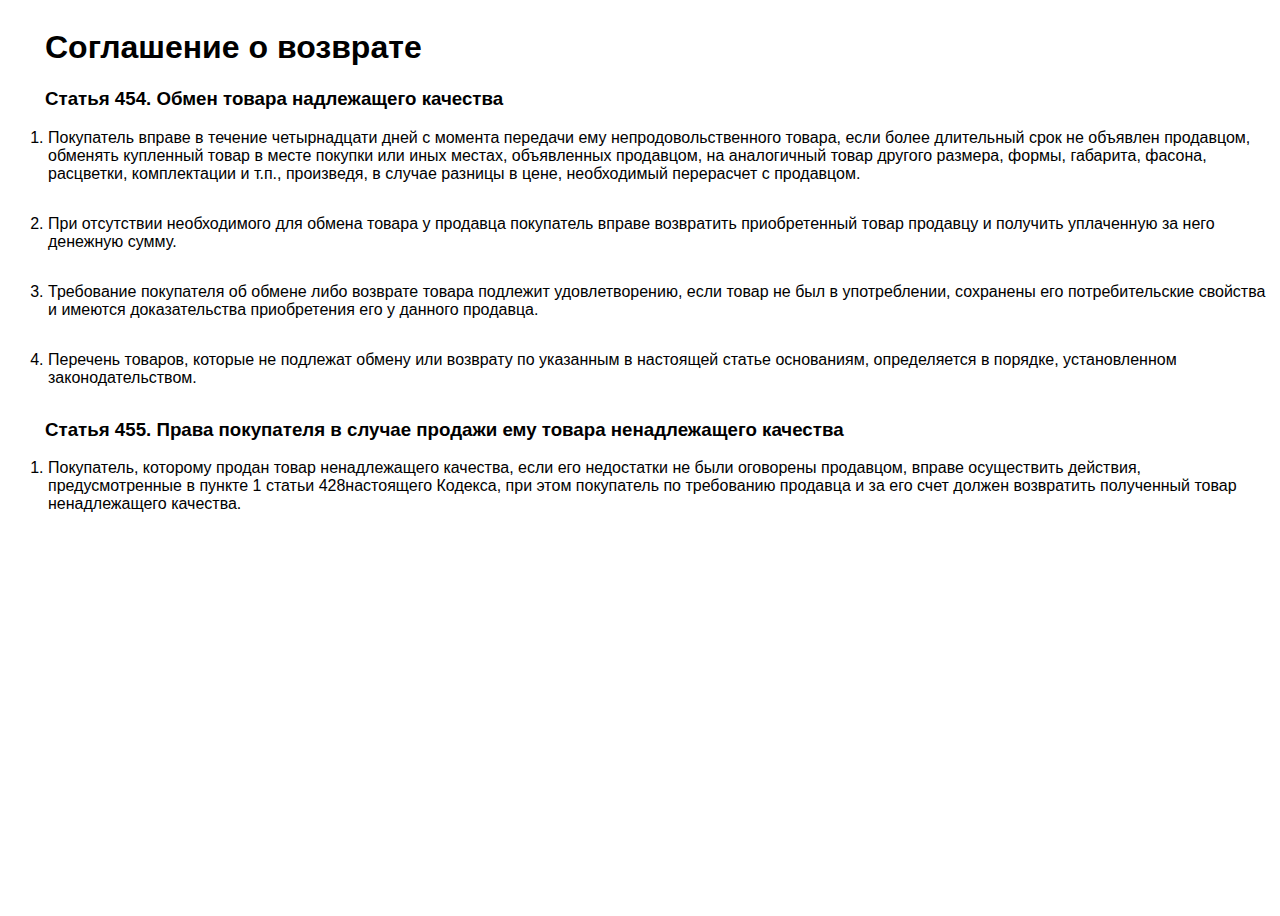
<file: ru/refund.html>
<!DOCTYPE html>
<html lang="en">
  <head>
    <meta charset="utf-8" />
    <meta name="viewport" content="width=device-width, initial-scale=1, shrink-to-fit=no" />
    <meta name="theme-color" content="#000000" />
    <link href="https://fonts.googleapis.com/css?family=PT+Sans" rel="stylesheet" />
    <title>Abelix refund</title>
    <style type="text/css">
      * {
        box-sizing: border-box;
      }

      body,
      html {
        overflow-x: hidden;
      }

      body {
        min-height: 100vh;
      }

      body,
      html,
      * {
        font-family: Arial, Helvetica, sans-serif, sans-serif;
      }

      h1, h3 {
        margin-left: 37px;
      }

      ol li {
        margin: 0 0 32px;
      }

      ol h4 {
        font-weight: bold;
        font-size: 18px;
        margin: 0 0 12px;
      }

      ol p {
        margin: 0 0 16px;
        font-weight: normal;
      }

      ol ul {
        font-weight: normal;
      }

    </style>
  </head>
  <body class="dark animation-running">
    <div id="root">
      <h1>Соглашение о возврате</h1>
      
      <h3>Статья 454. Обмен товара надлежащего качества</h3>
	
      <ol>
        <li>
          Покупатель вправе в течение четырнадцати дней с момента передачи ему непродовольственного товара, если более длительный срок не объявлен продавцом, обменять купленный товар в месте покупки или иных местах, объявленных продавцом, на аналогичный товар другого размера, формы, габарита, фасона, расцветки, комплектации и т.п., произведя, в случае разницы в цене, необходимый перерасчет с продавцом.
        </li>

        <li>
          При отсутствии необходимого для обмена товара у продавца покупатель вправе возвратить приобретенный товар продавцу и получить уплаченную за него денежную сумму.
        </li>

        <li>
          Требование покупателя об обмене либо возврате товара подлежит удовлетворению, если товар не был в употреблении, сохранены его потребительские свойства и имеются доказательства приобретения его у данного продавца.
        </li>

        <li>
          Перечень товаров, которые не подлежат обмену или возврату по указанным в настоящей статье основаниям, определяется в порядке, установленном законодательством.
        </li>
      </ol>

      <h3>
        Статья 455. Права покупателя в случае продажи ему товара ненадлежащего качества
      </h3>

      <ol>
        <li>
Покупатель, которому продан товар ненадлежащего качества, если его недостатки не были оговорены продавцом, вправе осуществить действия, предусмотренные в пункте 1 статьи 428настоящего Кодекса, при этом покупатель по требованию продавца и за его счет должен возвратить полученный товар ненадлежащего качества.
        </li>
      </ol>
      
	  <div style="height: 60px;"> <div/>
    </div>
  </body>
</html>
</file>
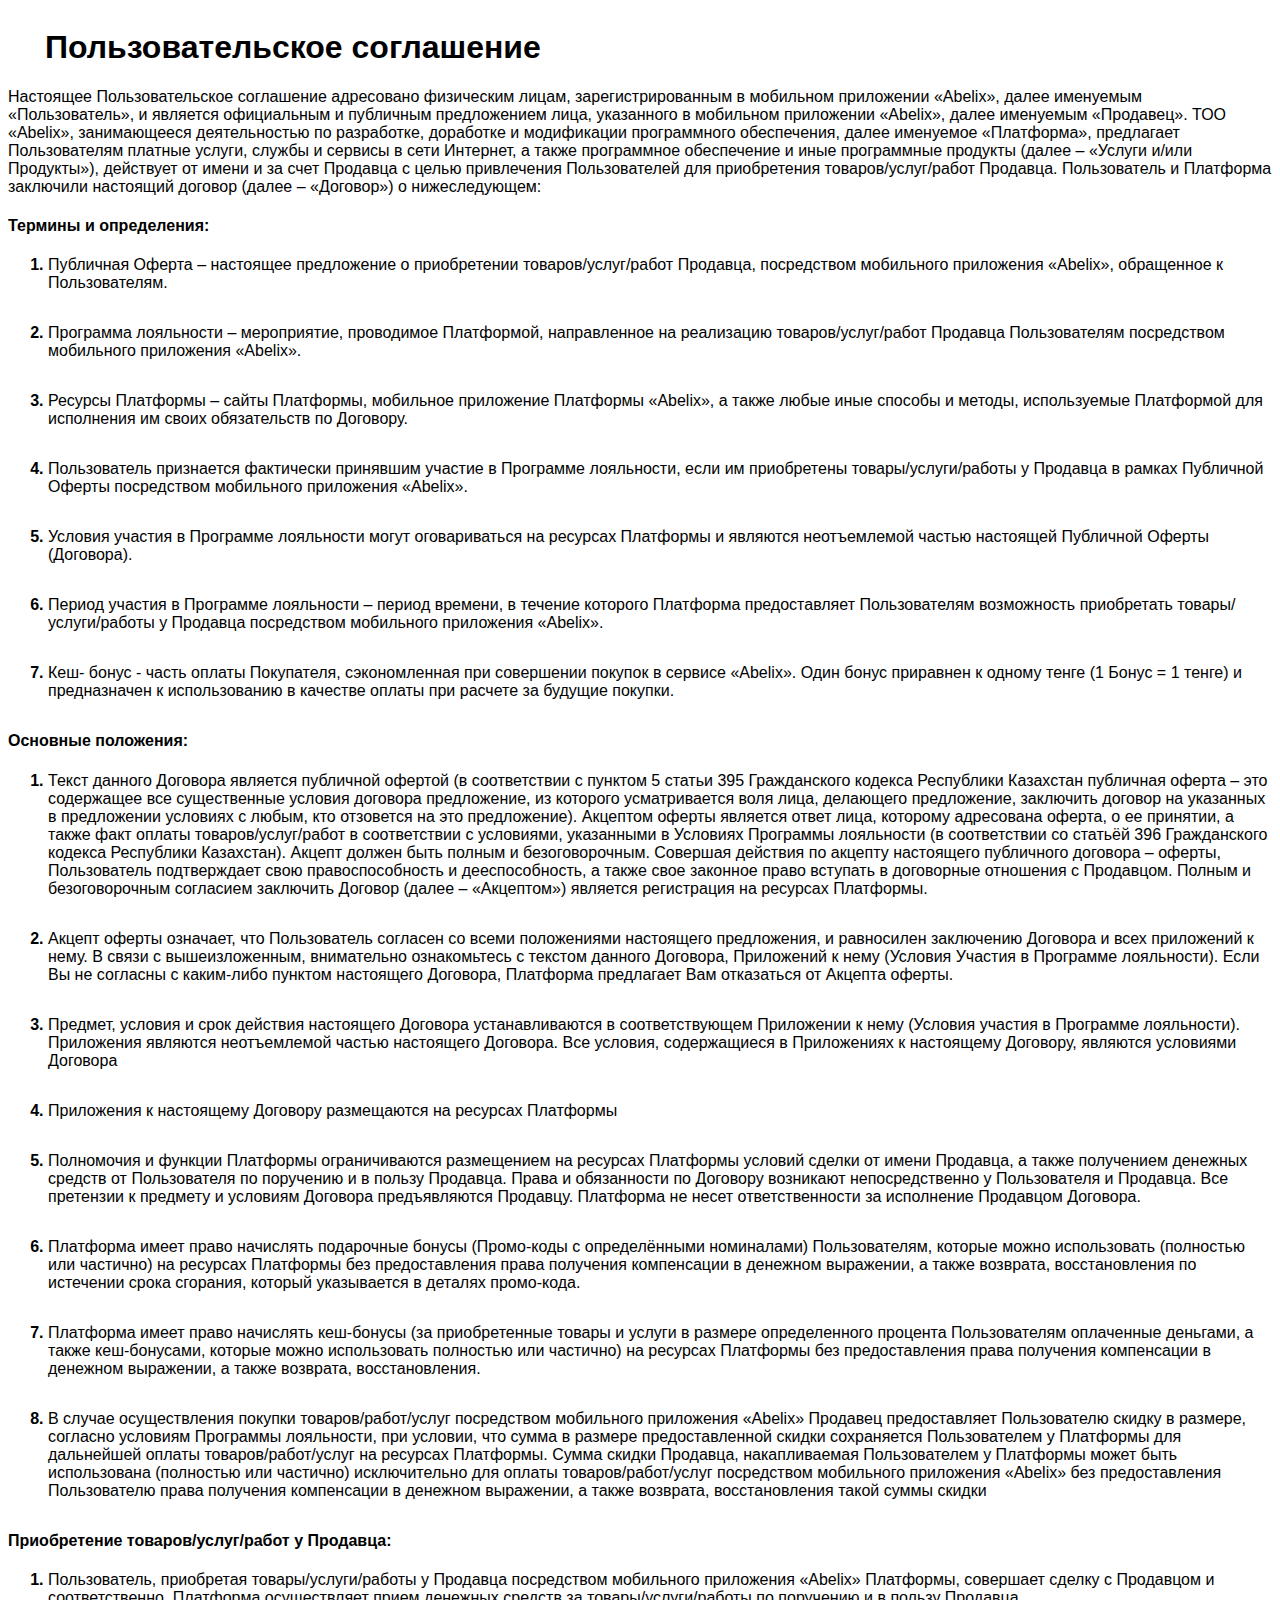
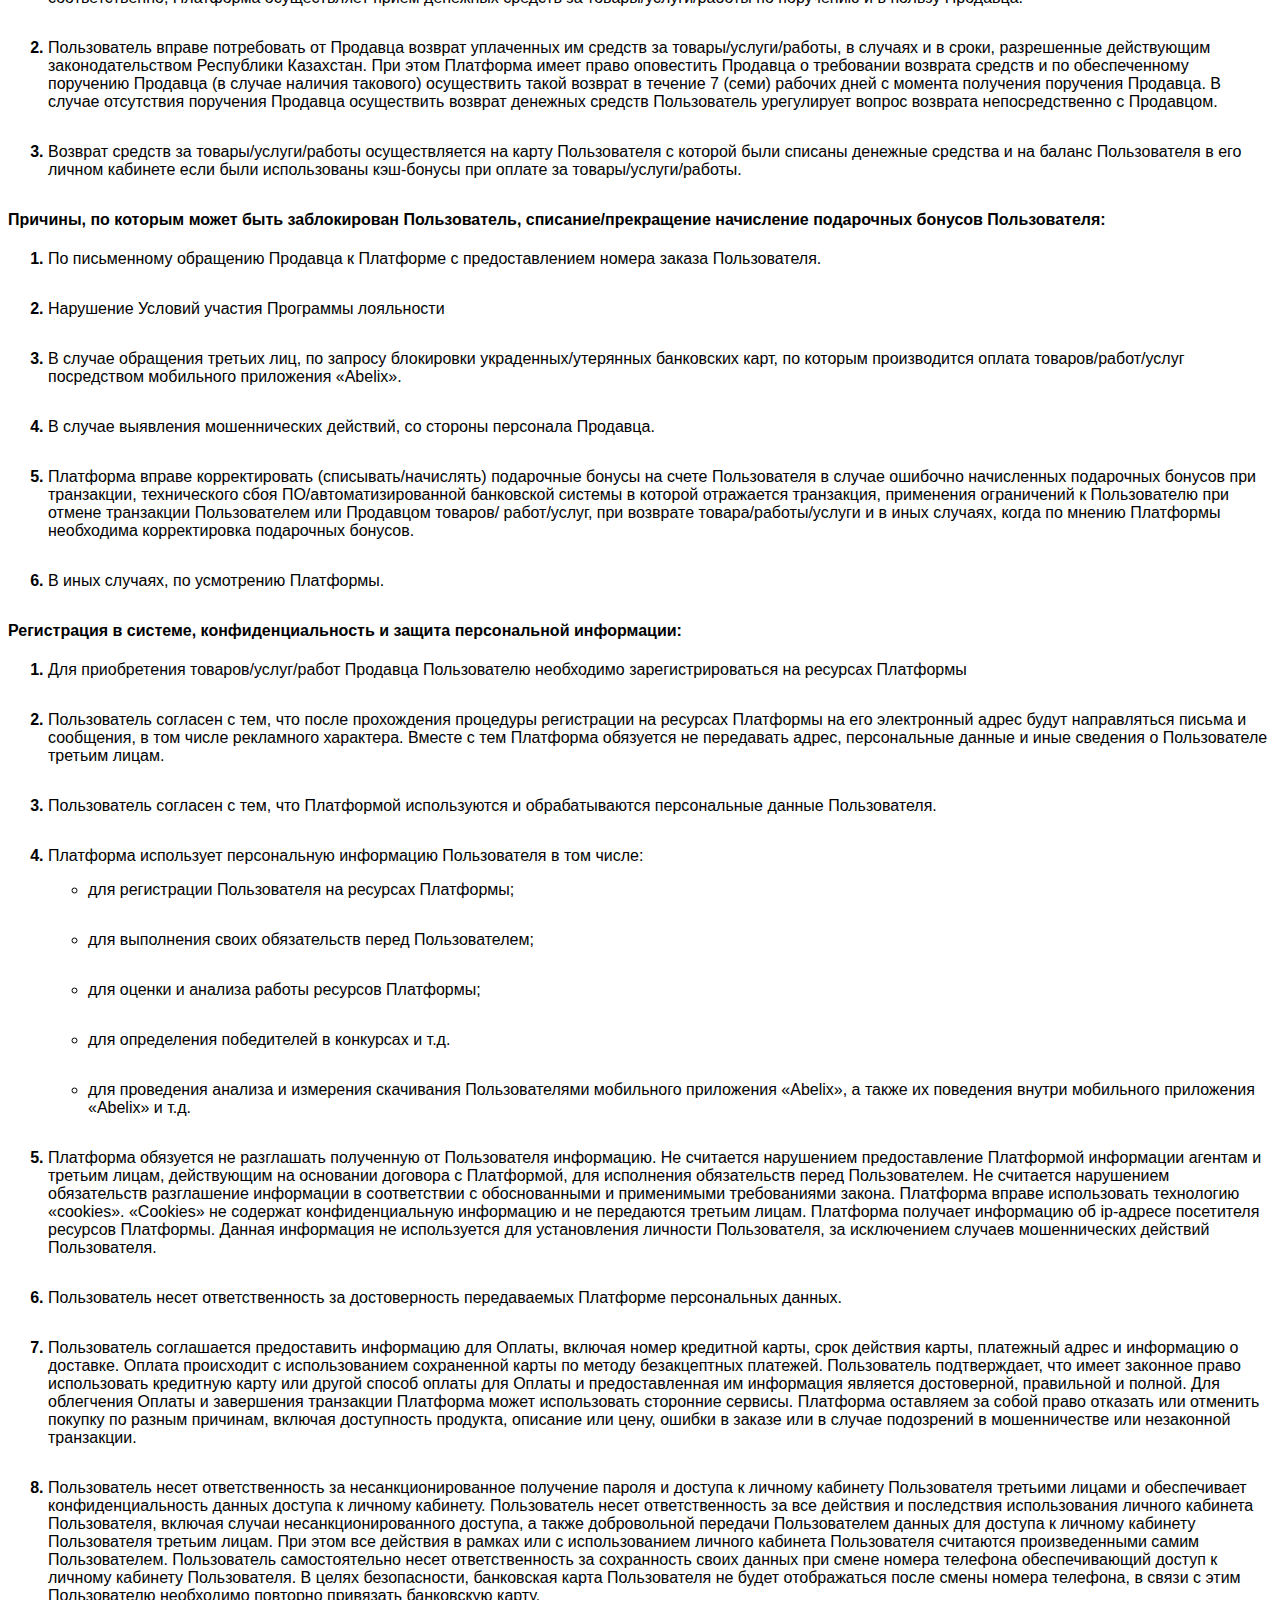
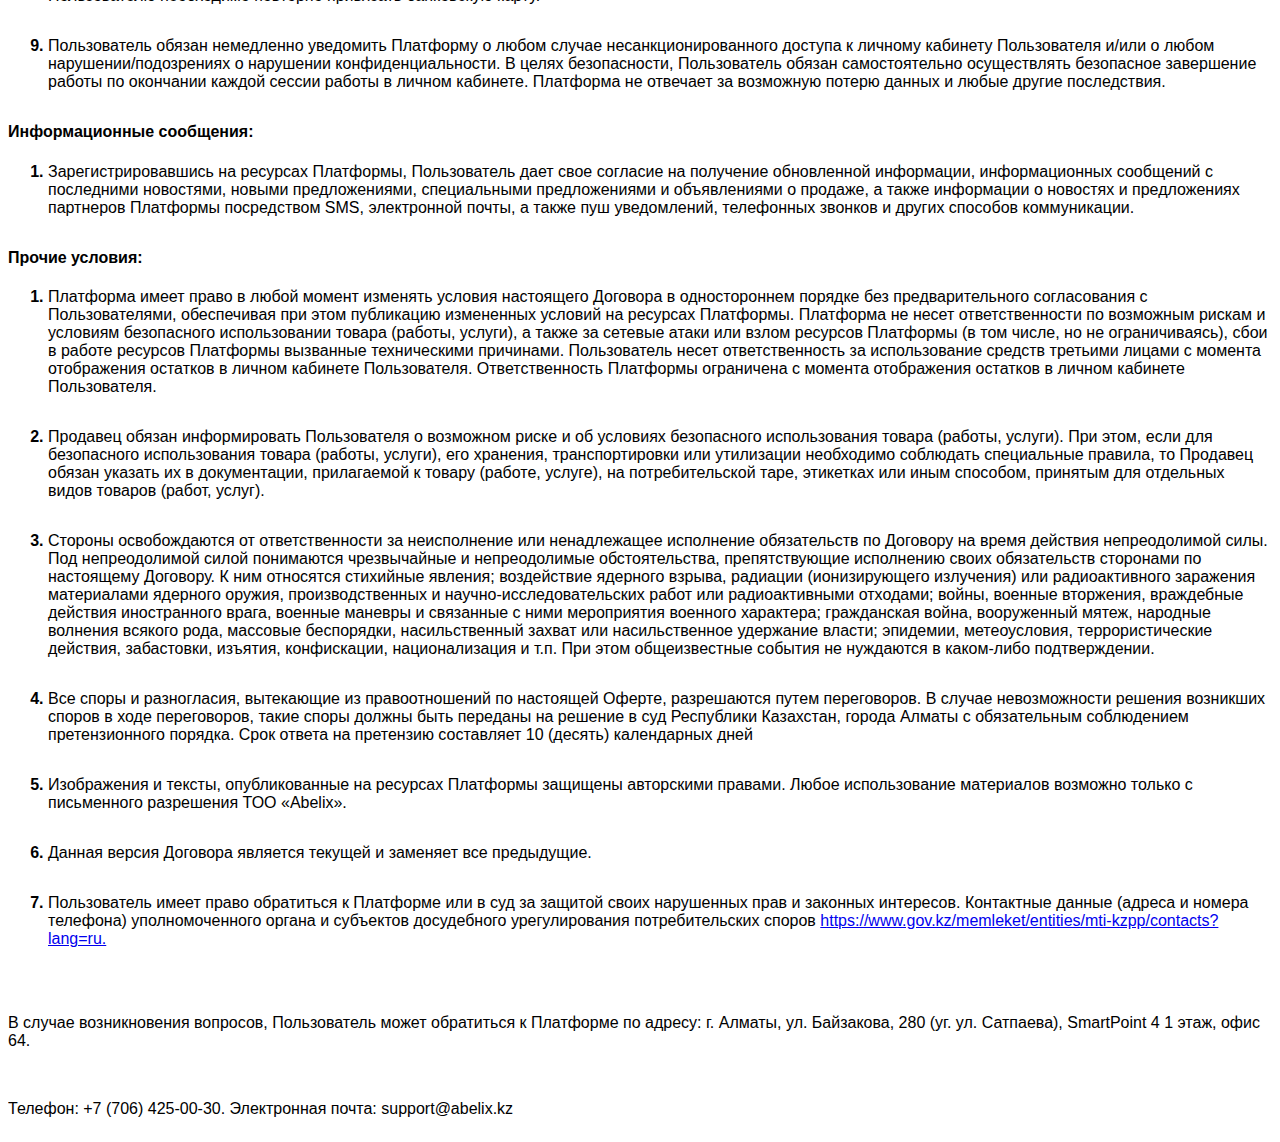
<file: ru/terms.html>
<!DOCTYPE html>
<html lang="en">

<head>
    <meta charset="utf-8" />
    <meta name="viewport" content="width=device-width, initial-scale=1, shrink-to-fit=no" />
    <meta name="theme-color" content="#000000" />
    <link href="https://fonts.googleapis.com/css?family=PT+Sans" rel="stylesheet" />
    <title>Abelix Terms & Conditions</title>
    <style type="text/css">
        * {
            box-sizing: border-box;
        }

        body,
        html {
            overflow-x: hidden;
        }

        body {
            min-height: 100vh;
        }

        body,
        html,
        * {
            font-family: Arial, Helvetica, sans-serif, sans-serif;
        }

        h1 {
            margin-left: 37px;
        }

        ol {
            font-weight: bold;
        }

        ol li {
            margin: 0 0 32px;
        }

        ol h4 {
            font-weight: bold;
            font-size: 18px;
            margin: 0 0 12px;
        }

        ol p {
            margin: 0 0 16px;
            font-weight: normal;
        }

        ol ul {
            font-weight: normal;
        }
    </style>
</head>

<body class="dark animation-running">
    <div id="root">
        <h1>Пользовательское соглашение</h1>
        <p>
            Настоящее Пользовательское соглашение адресовано физическим лицам, зарегистрированным в мобильном приложении «Abelix», далее
            именуемым «Пользователь», и является официальным и публичным предложением лица, указанного в мобильном
            приложении «Abelix», далее именуемым «Продавец».
            ТОО «Abelix», занимающееся деятельностью по разработке, доработке и модификации программного обеспечения,
            далее именуемое «Платформа», предлагает Пользователям платные услуги, службы и сервисы в сети Интернет,
            а также программное обеспечение и иные программные продукты (далее – «Услуги и/или Продукты»), действует от
            имени и за счет Продавца с целью привлечения Пользователей для приобретения товаров/услуг/работ Продавца.
            Пользователь и Платформа заключили настоящий договор (далее – «Договор») о нижеследующем:

        </p>
        <h4>Термины и определения:</h4>
        <ol>
            <li>
                <p>
                    Публичная Оферта – настоящее предложение о приобретении товаров/услуг/работ Продавца, посредством мобильного приложения «Abelix», обращенное к Пользователям. 
                </p>
            </li>
            <li>
                <p>
                    Программа лояльности – мероприятие, проводимое Платформой, направленное на реализацию товаров/услуг/работ Продавца Пользователям посредством мобильного приложения «Abelix». 
                </p>
            </li>
            <li>
                <p>
                    Ресурсы Платформы – сайты Платформы, мобильное приложение Платформы «Abelix», а также любые иные способы и методы, используемые Платформой для исполнения им своих обязательств по Договору. 
                </p>
            </li>
            <li>
                <p>
                    Пользователь признается фактически принявшим участие в Программе лояльности, если им приобретены товары/услуги/работы у Продавца в рамках Публичной Оферты посредством мобильного приложения «Abelix». 
                </p>
            </li>
            <li>
                <p>
                    Условия участия в Программе лояльности могут оговариваться на ресурсах Платформы и являются неотъемлемой частью настоящей Публичной Оферты (Договора). 
                </p>
            </li>
            <li>
                <p>
                    Период участия в Программе лояльности – период времени, в течение которого Платформа предоставляет Пользователям возможность приобретать товары/услуги/работы у Продавца посредством мобильного приложения «Abelix».  
                </p>
            </li>
            <li>
                <p>
                    Кеш- бонус - часть оплаты Покупателя, сэкономленная при совершении покупок в сервисе «Abelix». Один бонус приравнен к одному тенге (1 Бонус = 1 тенге) и предназначен к использованию в качестве оплаты при расчете за будущие покупки.
                </p>
            </li>
        </ol>
        
        <h4>Основные положения:</h4>

        <ol>
            <li>
                <p>
                    Текст данного Договора является публичной офертой (в соответствии с пунктом 5 статьи 395 Гражданского кодекса Республики Казахстан публичная оферта – это содержащее все существенные условия договора предложение, из которого усматривается воля лица, делающего предложение, заключить договор на указанных в предложении условиях с любым, кто отзовется на это предложение). Акцептом оферты является ответ лица, которому адресована оферта, о ее принятии, а также факт оплаты товаров/услуг/работ в соответствии с условиями, указанными в Условиях Программы лояльности (в соответствии со статьёй 396 Гражданского кодекса Республики Казахстан). Акцепт должен быть полным и безоговорочным. Совершая действия по акцепту настоящего публичного договора – оферты, Пользователь подтверждает свою правоспособность и дееспособность, а также свое законное право вступать в договорные отношения с Продавцом. Полным и безоговорочным согласием заключить Договор (далее – «Акцептом») является регистрация на ресурсах Платформы.
                </p>
            </li>
            <li>
                <p>
                    Акцепт оферты означает, что Пользователь согласен со всеми положениями настоящего предложения, и равносилен заключению Договора и всех приложений к нему. В связи с вышеизложенным, внимательно ознакомьтесь с текстом данного Договора, Приложений к нему (Условия Участия в Программе лояльности). Если Вы не согласны с каким-либо пунктом настоящего Договора, Платформа предлагает Вам отказаться от Акцепта оферты.
                </p>
            </li>
            <li>
                <p>
                    Предмет, условия и срок действия настоящего Договора устанавливаются в соответствующем Приложении к нему (Условия участия в Программе лояльности). Приложения являются неотъемлемой частью настоящего Договора. Все условия, содержащиеся в Приложениях к настоящему Договору, являются условиями Договора
                </p>
            </li>
            <li>
                <p>
                    Приложения к настоящему Договору размещаются на ресурсах Платформы
                </p>
            </li>
            <li>
                <p>
                    Полномочия и функции Платформы ограничиваются размещением на ресурсах Платформы условий сделки от имени Продавца, а также получением денежных средств от Пользователя по поручению и в пользу Продавца. Права и обязанности по Договору возникают непосредственно у Пользователя и Продавца. Все претензии к предмету и условиям Договора предъявляются Продавцу. Платформа не несет ответственности за исполнение Продавцом Договора.
                </p>
            </li>
            <li>
                <p>
                    Платформа имеет право начислять подарочные бонусы (Промо-коды с определёнными номиналами) Пользователям, которые можно использовать (полностью или частично) на ресурсах Платформы без предоставления права получения компенсации в денежном выражении, а также возврата, восстановления по истечении срока сгорания, который указывается в деталях промо-кода.
                </p>
            </li>
            <li>
                <p>
                    Платформа имеет право начислять кеш-бонусы (за приобретенные товары и услуги в размере определенного процента Пользователям оплаченные деньгами, а также кеш-бонусами, которые можно использовать полностью или частично) на ресурсах Платформы без предоставления права получения компенсации в денежном выражении, а также возврата, восстановления.
                </p>
            </li>
            <li>
                <p>
                    В случае осуществления покупки товаров/работ/услуг посредством мобильного приложения «Abelix» Продавец предоставляет Пользователю скидку в размере, согласно условиям Программы лояльности, при условии, что сумма в размере предоставленной скидки сохраняется Пользователем у Платформы для дальнейшей оплаты товаров/работ/услуг на ресурсах Платформы. Сумма скидки Продавца, накапливаемая Пользователем у Платформы может быть использована (полностью или частично) исключительно для оплаты товаров/работ/услуг посредством мобильного приложения «Abelix» без предоставления Пользователю права получения компенсации в денежном выражении, а также возврата, восстановления такой суммы скидки
                </p>
            </li>
        </ol>

        <h4>
            Приобретение товаров/услуг/работ у Продавца:
        </h4>

        <ol>
            <li>
                <p>
                    Пользователь, приобретая товары/услуги/работы у Продавца посредством мобильного приложения «Abelix» Платформы, совершает сделку с Продавцом и соответственно, Платформа осуществляет прием денежных средств за товары/услуги/работы по поручению и в пользу Продавца.
                </p>
            </li>
            <li>
                <p>
                    Пользователь вправе потребовать от Продавца возврат уплаченных им средств за товары/услуги/работы, в случаях и в сроки, разрешенные действующим законодательством Республики Казахстан. При этом Платформа имеет право оповестить Продавца о требовании возврата средств и по обеспеченному поручению Продавца (в случае наличия такового) осуществить такой возврат в течение 7 (семи) рабочих дней с момента получения поручения Продавца. В случае отсутствия поручения Продавца осуществить возврат денежных средств Пользователь урегулирует вопрос возврата непосредственно с Продавцом.
                </p>
            </li>
            <li>
                <p>
                    Возврат средств за товары/услуги/работы осуществляется на карту Пользователя с которой были списаны денежные средства и на баланс Пользователя в его личном кабинете если были использованы кэш-бонусы при оплате за товары/услуги/работы.
                </p>
            </li>
        </ol>

        <h4>Причины, по которым может быть заблокирован Пользователь, списание/прекращение начисление подарочных бонусов Пользователя:</h4>

        <ol>
            <li>
                <p>
                    По письменному обращению Продавца к Платформе с предоставлением номера заказа Пользователя.
                </p>
            </li>
            <li>
                <p>
                    Нарушение Условий участия Программы лояльности
                </p>
            </li>
            <li>
                <p>
                    В случае обращения третьих лиц, по запросу блокировки украденных/утерянных банковских карт, по которым производится оплата товаров/работ/услуг посредством мобильного приложения «Abelix».
                </p>
            </li>
            <li>
                <p>
                    В случае выявления мошеннических действий, со стороны персонала Продавца.
                </p>
            </li>
            <li>
                <p>
                    Платформа вправе корректировать (списывать/начислять) подарочные бонусы на счете Пользователя в случае ошибочно начисленных подарочных бонусов при транзакции, технического сбоя ПО/автоматизированной банковской системы в которой отражается транзакция, применения ограничений к Пользователю при отмене транзакции Пользователем или Продавцом товаров/ работ/услуг, при возврате товара/работы/услуги и в иных случаях, когда по мнению Платформы необходима корректировка подарочных бонусов.
                </p>
            </li>
            <li>
                <p>
                    В иных случаях, по усмотрению Платформы.
                </p>
            </li>
        </ol>

        <h4>
            Регистрация в системе, конфиденциальность и защита персональной информации:
        </h4>
        <ol>
            <li>
                <p>
                    Для приобретения товаров/услуг/работ Продавца Пользователю необходимо зарегистрироваться на ресурсах Платформы
                </p>
            </li>
            <li>
                <p>
                    Пользователь согласен с тем, что после прохождения процедуры регистрации на ресурсах Платформы на его электронный адрес будут направляться письма и сообщения, в том числе рекламного характера. Вместе с тем Платформа обязуется не передавать адрес, персональные данные и иные сведения о Пользователе третьим лицам.
                </p>
            </li>
            <li>
                <p>
                    Пользователь согласен с тем, что Платформой используются и обрабатываются персональные данные Пользователя.
                </p>
            </li>
            <li>
                <p>
                    Платформа использует персональную информацию Пользователя в том числе:
                    <ul>
                        <li>
                            для регистрации Пользователя на ресурсах Платформы;
                        </li>
                        <li>
                            для выполнения своих обязательств перед Пользователем;
                        </li>
                        <li>
                            для оценки и анализа работы ресурсов Платформы;
                        </li>
                        <li>
                            для определения победителей в конкурсах и т.д.
                        </li>
                        <li>
                            для проведения анализа и измерения скачивания Пользователями мобильного приложения «Abelix», а также их поведения внутри мобильного приложения «Abelix» и т.д.
                        </li>
                    </ul>
                </p>
            </li>
            <li>
                <p>
                    Платформа обязуется не разглашать полученную от Пользователя информацию. Не считается нарушением предоставление Платформой информации агентам и третьим лицам, действующим на основании договора с Платформой, для исполнения обязательств перед Пользователем. Не считается нарушением обязательств разглашение информации в соответствии с обоснованными и применимыми требованиями закона. Платформа вправе использовать технологию «cookies». «Cookies» не содержат конфиденциальную информацию и не передаются третьим лицам. Платформа получает информацию об ip-адресе посетителя ресурсов Платформы. Данная информация не используется для установления личности Пользователя, за исключением случаев мошеннических действий Пользователя.
                </p>
            </li>
            <li>
                <p>
                    Пользователь несет ответственность за достоверность передаваемых Платформе персональных данных.
                </p>
            </li>
            <li>
                <p>
                    Пользователь соглашается предоставить информацию для Оплаты, включая номер кредитной карты, срок действия карты, платежный адрес и информацию о доставке. Оплата происходит с использованием сохраненной карты по методу безакцептных платежей. Пользователь подтверждает, что имеет законное право использовать кредитную карту или другой способ оплаты для Оплаты и предоставленная им информация является достоверной, правильной и полной. Для облегчения Оплаты и завершения транзакции Платформа может использовать сторонние сервисы. Платформа оставляем за собой право отказать или отменить покупку по разным причинам, включая доступность продукта, описание или цену, ошибки в заказе или в случае подозрений в мошенничестве или незаконной транзакции.
                </p>
            </li>
            <li>
                <p>
                    Пользователь несет ответственность за несанкционированное получение пароля и доступа к личному кабинету Пользователя третьими лицами и обеспечивает конфиденциальность данных доступа к личному кабинету. Пользователь несет ответственность за все действия и последствия использования личного кабинета Пользователя, включая случаи несанкционированного доступа, а также добровольной передачи Пользователем данных для доступа к личному кабинету Пользователя третьим лицам. При этом все действия в рамках или с использованием личного кабинета Пользователя считаются произведенными самим Пользователем. Пользователь самостоятельно несет ответственность за сохранность своих данных при смене номера телефона обеспечивающий доступ к личному кабинету Пользователя. В целях безопасности, банковская карта Пользователя не будет отображаться после смены номера телефона, в связи с этим Пользователю необходимо повторно привязать банковскую карту.
                </p>
            </li>
            <li>
                <p>
                    Пользователь обязан немедленно уведомить Платформу о любом случае несанкционированного доступа к личному кабинету Пользователя и/или о любом нарушении/подозрениях о нарушении конфиденциальности. В целях безопасности, Пользователь обязан самостоятельно осуществлять безопасное завершение работы по окончании каждой сессии работы в личном кабинете. Платформа не отвечает за возможную потерю данных и любые другие последствия.
                </p>
            </li>
        </ol>

        <h4>
            Информационные сообщения:
        </h4>

        <ol>
            <li>
                <p>
                    Зарегистрировавшись на ресурсах Платформы, Пользователь дает свое согласие на получение обновленной информации, информационных сообщений с последними новостями, новыми предложениями, специальными предложениями и объявлениями о продаже, а также информации о новостях и предложениях партнеров Платформы посредством SMS, электронной почты, а также пуш уведомлений, телефонных звонков и других способов коммуникации.
                </p>
            </li>
        </ol>
    
        <h4>
            Прочие условия:
        </h4>

        <ol>
            <li>
                <p>
                    Платформа имеет право в любой момент изменять условия настоящего Договора в одностороннем порядке без предварительного согласования с Пользователями, обеспечивая при этом публикацию измененных условий на ресурсах Платформы. Платформа не несет ответственности по возможным рискам и условиям безопасного использовании товара (работы, услуги), а также за сетевые атаки или взлом ресурсов Платформы (в том числе, но не ограничиваясь), сбои в работе ресурсов Платформы вызванные техническими причинами. Пользователь несет ответственность за использование средств третьими лицами с момента отображения остатков в личном кабинете Пользователя. Ответственность Платформы ограничена с момента отображения остатков в личном кабинете Пользователя.
                </p>
            </li>
            <li>
                <p>
                    Продавец обязан информировать Пользователя о возможном риске и об условиях безопасного использования товара (работы, услуги). При этом, если для безопасного использования товара (работы, услуги), его хранения, транспортировки или утилизации необходимо соблюдать специальные правила, то Продавец обязан указать их в документации, прилагаемой к товару (работе, услуге), на потребительской таре, этикетках или иным способом, принятым для отдельных видов товаров (работ, услуг).
                </p>
            </li>
            <li>
                <p>
                    Стороны освобождаются от ответственности за неисполнение или ненадлежащее исполнение обязательств по Договору на время действия непреодолимой силы. Под непреодолимой силой понимаются чрезвычайные и непреодолимые обстоятельства, препятствующие исполнению своих обязательств сторонами по настоящему Договору. К ним относятся стихийные явления; воздействие ядерного взрыва, радиации (ионизирующего излучения) или радиоактивного заражения материалами ядерного оружия, производственных и научно-исследовательских работ или радиоактивными отходами; войны, военные вторжения, враждебные действия иностранного врага, военные маневры и связанные с ними мероприятия военного характера; гражданская война, вооруженный мятеж, народные волнения всякого рода, массовые беспорядки, насильственный захват или насильственное удержание власти; эпидемии,  метеоусловия, террористические действия, забастовки, изъятия, конфискации, национализация и т.п. При этом общеизвестные события не нуждаются в каком-либо подтверждении.
                </p>
            </li>
            <li>
                <p>
                    Все споры и разногласия, вытекающие из правоотношений по настоящей Оферте, разрешаются путем переговоров. В случае невозможности решения возникших споров в ходе переговоров, такие споры должны быть переданы на решение в суд Республики Казахстан, города Алматы с обязательным соблюдением претензионного порядка. Срок ответа на претензию составляет 10 (десять) календарных дней
                </p>
            </li>
            <li>
                <p>
                    Изображения и тексты, опубликованные на ресурсах Платформы защищены авторскими правами. Любое использование материалов возможно только с письменного разрешения ТОО «Abelix».
                </p>
            </li>
            <li>
                <p>
                    Данная версия Договора является текущей и заменяет все предыдущие.
                </p>
            </li>
            <li>
                <p>
                    Пользователь имеет право обратиться к Платформе или в суд за защитой своих нарушенных прав и законных интересов. Контактные данные (адреса и номера телефона) уполномоченного органа и субъектов досудебного урегулирования потребительских споров <a href="https://www.gov.kz/memleket/entities/mti-kzpp/contacts?lang=ru.">https://www.gov.kz/memleket/entities/mti-kzpp/contacts?lang=ru.</a>
                </p>
            </li>
        </ol>

        <br/>
        <p>
            В случае возникновения вопросов, Пользователь может обратиться к Платформе по адресу: г. Алматы, ул. Байзакова, 280 (уг. ул. Сатпаева), SmartPoint 4  1 этаж, офис 64. 
        </p>
        <br/>
        <p>
            Телефон: +7 (706) 425-00-30. Электронная почта: support@abelix.kz
        </p>
    </div>
</body>

</html>
</file>
<file: static/css/2.c6775b42.chunk.css>
.rodal,.rodal-mask{top:0;left:0;width:100%;height:100%;z-index:100}.rodal{position:fixed}.rodal-mask{position:absolute;background:rgba(0,0,0,.3)}.rodal-dialog{position:absolute;top:0;left:0;right:0;bottom:0;margin:auto;z-index:101;padding:15px;background:#fff;border-radius:3px;box-shadow:0 1px 3px rgba(0,0,0,.2)}.rodal-dialog:focus{outline:none}.rodal-close{position:absolute;cursor:pointer;top:16px;right:16px;width:16px;height:16px}.rodal-close:after,.rodal-close:before{position:absolute;content:"";height:2px;width:100%;top:50%;left:0;margin-top:-1px;background:#999;border-radius:100%;transition:background .2s}.rodal-close:before{-webkit-transform:rotate(45deg);transform:rotate(45deg)}.rodal-close:after{-webkit-transform:rotate(-45deg);transform:rotate(-45deg)}.rodal-close:hover:after,.rodal-close:hover:before{background:#333}@-webkit-keyframes rodal-fade-enter{0%{opacity:0}}@keyframes rodal-fade-enter{0%{opacity:0}}.rodal-fade-enter{-webkit-animation:rodal-fade-enter ease-in both;animation:rodal-fade-enter ease-in both}@-webkit-keyframes rodal-fade-leave{to{opacity:0}}@keyframes rodal-fade-leave{to{opacity:0}}.rodal-fade-leave{-webkit-animation:rodal-fade-leave ease-out both;animation:rodal-fade-leave ease-out both}@-webkit-keyframes rodal-zoom-enter{0%{-webkit-transform:scale3d(.3,.3,.3);transform:scale3d(.3,.3,.3)}}@keyframes rodal-zoom-enter{0%{-webkit-transform:scale3d(.3,.3,.3);transform:scale3d(.3,.3,.3)}}.rodal-zoom-enter{-webkit-animation:rodal-zoom-enter cubic-bezier(.4,0,0,1.5) both;animation:rodal-zoom-enter cubic-bezier(.4,0,0,1.5) both}@-webkit-keyframes rodal-zoom-leave{to{-webkit-transform:scale3d(.3,.3,.3);transform:scale3d(.3,.3,.3)}}@keyframes rodal-zoom-leave{to{-webkit-transform:scale3d(.3,.3,.3);transform:scale3d(.3,.3,.3)}}.rodal-zoom-leave{-webkit-animation:rodal-zoom-leave both;animation:rodal-zoom-leave both}@-webkit-keyframes rodal-slideDown-enter{0%{-webkit-transform:translate3d(0,-100px,0);transform:translate3d(0,-100px,0)}}@keyframes rodal-slideDown-enter{0%{-webkit-transform:translate3d(0,-100px,0);transform:translate3d(0,-100px,0)}}.rodal-slideDown-enter{-webkit-animation:rodal-slideDown-enter cubic-bezier(.4,0,0,1.5) both;animation:rodal-slideDown-enter cubic-bezier(.4,0,0,1.5) both}@-webkit-keyframes rodal-slideDown-leave{to{-webkit-transform:translate3d(0,-100px,0);transform:translate3d(0,-100px,0)}}@keyframes rodal-slideDown-leave{to{-webkit-transform:translate3d(0,-100px,0);transform:translate3d(0,-100px,0)}}.rodal-slideDown-leave{-webkit-animation:rodal-slideDown-leave both;animation:rodal-slideDown-leave both}@-webkit-keyframes rodal-slideLeft-enter{0%{-webkit-transform:translate3d(-150px,0,0);transform:translate3d(-150px,0,0)}}@keyframes rodal-slideLeft-enter{0%{-webkit-transform:translate3d(-150px,0,0);transform:translate3d(-150px,0,0)}}.rodal-slideLeft-enter{-webkit-animation:rodal-slideLeft-enter cubic-bezier(.4,0,0,1.5) both;animation:rodal-slideLeft-enter cubic-bezier(.4,0,0,1.5) both}@-webkit-keyframes rodal-slideLeft-leave{to{-webkit-transform:translate3d(-150px,0,0);transform:translate3d(-150px,0,0)}}@keyframes rodal-slideLeft-leave{to{-webkit-transform:translate3d(-150px,0,0);transform:translate3d(-150px,0,0)}}.rodal-slideLeft-leave{-webkit-animation:rodal-slideLeft-leave both;animation:rodal-slideLeft-leave both}@-webkit-keyframes rodal-slideRight-enter{0%{-webkit-transform:translate3d(150px,0,0);transform:translate3d(150px,0,0)}}@keyframes rodal-slideRight-enter{0%{-webkit-transform:translate3d(150px,0,0);transform:translate3d(150px,0,0)}}.rodal-slideRight-enter{-webkit-animation:rodal-slideRight-enter cubic-bezier(.4,0,0,1.5) both;animation:rodal-slideRight-enter cubic-bezier(.4,0,0,1.5) both}@-webkit-keyframes rodal-slideRight-leave{to{-webkit-transform:translate3d(150px,0,0);transform:translate3d(150px,0,0)}}@keyframes rodal-slideRight-leave{to{-webkit-transform:translate3d(150px,0,0);transform:translate3d(150px,0,0)}}.rodal-slideRight-leave{-webkit-animation:rodal-slideRight-leave both;animation:rodal-slideRight-leave both}@-webkit-keyframes rodal-slideUp-enter{0%{-webkit-transform:translate3d(0,100px,0);transform:translate3d(0,100px,0)}}@keyframes rodal-slideUp-enter{0%{-webkit-transform:translate3d(0,100px,0);transform:translate3d(0,100px,0)}}.rodal-slideUp-enter{-webkit-animation:rodal-slideUp-enter cubic-bezier(.4,0,0,1.5) both;animation:rodal-slideUp-enter cubic-bezier(.4,0,0,1.5) both}@-webkit-keyframes rodal-slideUp-leave{to{-webkit-transform:translate3d(0,100px,0);transform:translate3d(0,100px,0)}}@keyframes rodal-slideUp-leave{to{-webkit-transform:translate3d(0,100px,0);transform:translate3d(0,100px,0)}}.rodal-slideUp-leave{-webkit-animation:rodal-slideUp-leave both;animation:rodal-slideUp-leave both}@-webkit-keyframes rodal-flip-enter{0%{-webkit-transform:perspective(400px) rotateX(60deg);transform:perspective(400px) rotateX(60deg)}70%{-webkit-transform:perspective(400px) rotateX(-15deg);transform:perspective(400px) rotateX(-15deg)}to{-webkit-transform:perspective(400px);transform:perspective(400px)}}@keyframes rodal-flip-enter{0%{-webkit-transform:perspective(400px) rotateX(60deg);transform:perspective(400px) rotateX(60deg)}70%{-webkit-transform:perspective(400px) rotateX(-15deg);transform:perspective(400px) rotateX(-15deg)}to{-webkit-transform:perspective(400px);transform:perspective(400px)}}.rodal-flip-enter{-webkit-animation:rodal-flip-enter ease-in both;animation:rodal-flip-enter ease-in both;-webkit-backface-visibility:visible!important;backface-visibility:visible!important}@-webkit-keyframes rodal-flip-leave{0%{-webkit-transform:perspective(400px);transform:perspective(400px)}30%{-webkit-transform:perspective(400px) rotateX(-15deg);transform:perspective(400px) rotateX(-15deg)}to{-webkit-transform:perspective(400px) rotateX(45deg);transform:perspective(400px) rotateX(45deg)}}@keyframes rodal-flip-leave{0%{-webkit-transform:perspective(400px);transform:perspective(400px)}30%{-webkit-transform:perspective(400px) rotateX(-15deg);transform:perspective(400px) rotateX(-15deg)}to{-webkit-transform:perspective(400px) rotateX(45deg);transform:perspective(400px) rotateX(45deg)}}.rodal-flip-leave{-webkit-animation:rodal-flip-leave both;animation:rodal-flip-leave both;-webkit-backface-visibility:visible!important;backface-visibility:visible!important}@-webkit-keyframes rodal-rotate-enter{0%{-webkit-transform:rotate(-180deg) scale3d(.3,.3,.3);transform:rotate(-180deg) scale3d(.3,.3,.3)}}@keyframes rodal-rotate-enter{0%{-webkit-transform:rotate(-180deg) scale3d(.3,.3,.3);transform:rotate(-180deg) scale3d(.3,.3,.3)}}.rodal-rotate-enter{-webkit-animation:rodal-rotate-enter both;animation:rodal-rotate-enter both;-webkit-transform-origin:center;transform-origin:center}@-webkit-keyframes rodal-rotate-leave{to{-webkit-transform:rotate(180deg) scale3d(.3,.3,.3);transform:rotate(180deg) scale3d(.3,.3,.3)}}@keyframes rodal-rotate-leave{to{-webkit-transform:rotate(180deg) scale3d(.3,.3,.3);transform:rotate(180deg) scale3d(.3,.3,.3)}}.rodal-rotate-leave{-webkit-animation:rodal-rotate-leave both;animation:rodal-rotate-leave both;-webkit-transform-origin:center;transform-origin:center}@-webkit-keyframes rodal-door-enter{0%{-webkit-transform:scaleX(0);transform:scaleX(0)}}@keyframes rodal-door-enter{0%{-webkit-transform:scaleX(0);transform:scaleX(0)}}.rodal-door-enter{-webkit-animation:rodal-door-enter cubic-bezier(.4,0,0,1.5) both;animation:rodal-door-enter cubic-bezier(.4,0,0,1.5) both}@-webkit-keyframes rodal-door-leave{60%{-webkit-transform:scaleX(.01);transform:scaleX(.01)}to{-webkit-transform:scale3d(0,1,.1);transform:scale3d(0,1,.1)}}@keyframes rodal-door-leave{60%{-webkit-transform:scaleX(.01);transform:scaleX(.01)}to{-webkit-transform:scale3d(0,1,.1);transform:scale3d(0,1,.1)}}.rodal-door-leave{-webkit-animation:rodal-door-leave both;animation:rodal-door-leave both}
/*# sourceMappingURL=2.c6775b42.chunk.css.map */
</file>
